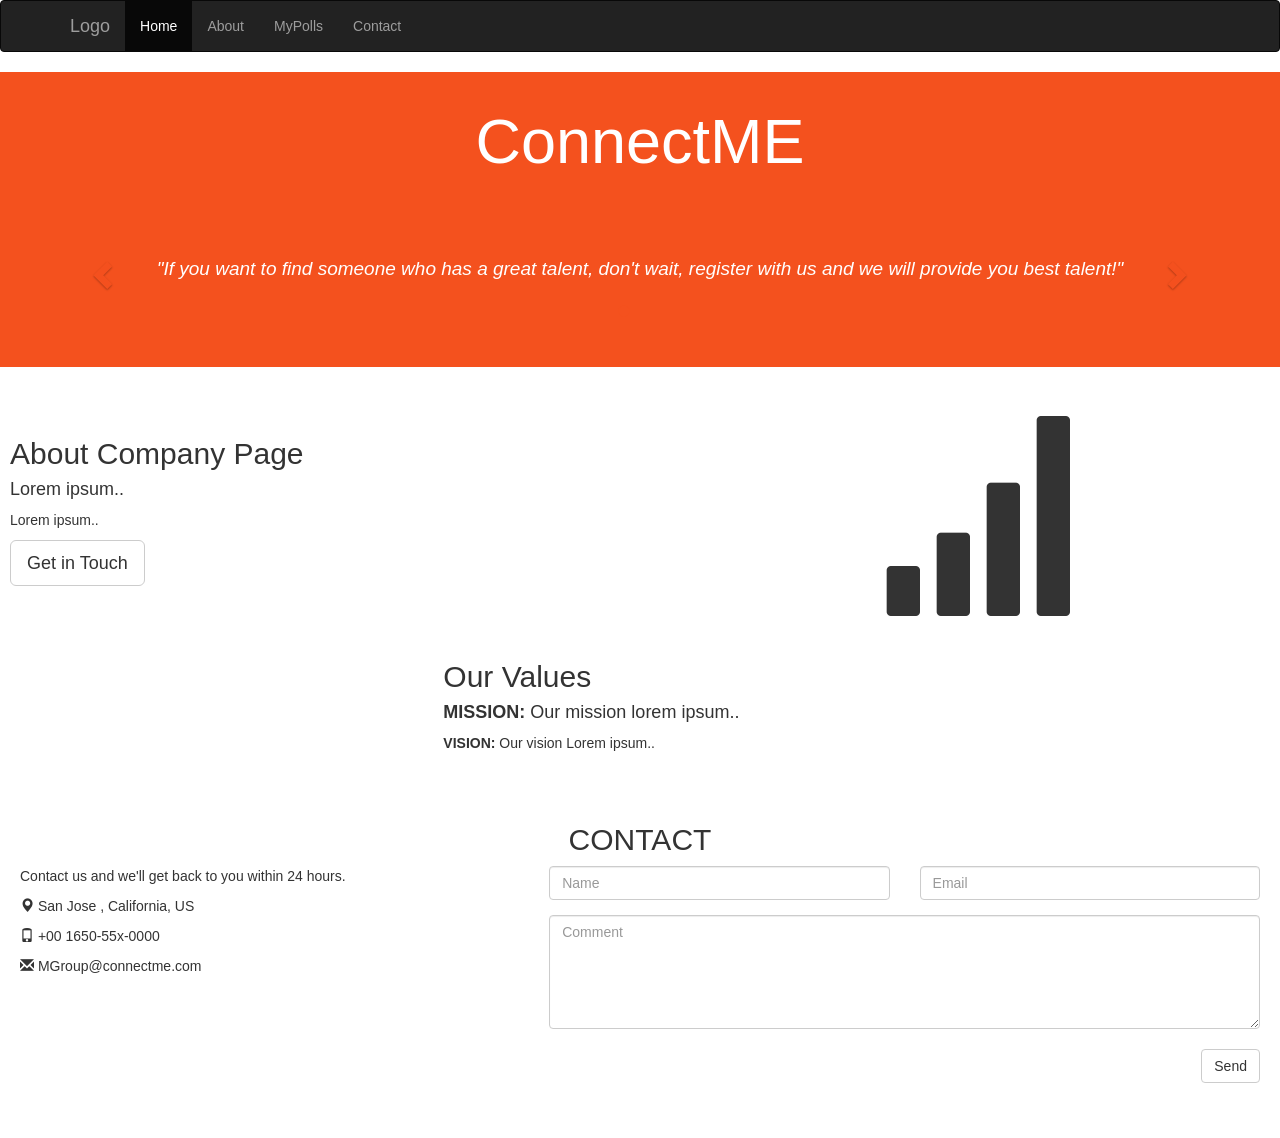
<file: templates/html/index.html>
<!DOCTYPE html>
<html lang="en">
<head>
  <title>ConnectMe</title>
  <meta charset="utf-8">
  <meta name="viewport" content="width=device-width, initial-scale=1">
  <link rel="stylesheet" href="https://maxcdn.bootstrapcdn.com/bootstrap/3.3.7/css/bootstrap.min.css">
  <link rel="stylesheet" href="css/custom.css">
  <script src="https://ajax.googleapis.com/ajax/libs/jquery/1.12.4/jquery.min.js"></script>
  <script src="https://maxcdn.bootstrapcdn.com/bootstrap/3.3.7/js/bootstrap.min.js"></script>
  <script src="https://cdn.auth0.com/js/auth0/9.5.1/auth0.min.js"></script>
  <script src="js/jquery.cookie.js"></script>
 <script src="js/login.js"></script> 
  <script src="js/custom.js"></script>
</head>
<body>

<!-- Main Menu Items begin here -->

<nav class="navbar navbar-inverse">
  <div class="container">
    <div class="navbar-header">
      <button type="button" class="navbar-toggle" data-toggle="collapse" data-target="#myNavbar">
        <span class="icon-bar"></span>
        <span class="icon-bar"></span>
        <span class="icon-bar"></span>
      </button>
      <a class="navbar-brand" href="#">Logo</a>
    </div>
    <div class="collapse navbar-collapse" id="myNavbar">
      <ul class="nav navbar-nav">
        <li class="active"><a href="index.html">Home</a></li>
        <li><a href="#">About</a></li>
        <li><a href="mypoll.html">MyPolls</a></li>
        <li><a href="#">Contact</a></li>
      </ul>
      <ul class="nav navbar-nav navbar-right" id="loginshow">
      <li><a href="register.html"><span class="glyphicon glyphicon-user"></span> Sign Up</a></li>
      <li><a href="#"><span class="glyphicon glyphicon-log-in" id="loginbtn"></span> Login</a></li>
      </ul>
      <ul class="nav navbar-nav navbar-right" id="loginhide">
      <li><a href="#"><span class="glyphicon glyphicon-envelope" id="uname"> Welcome! </span></a></li>
      <li><a href="#"><span class="glyphicon glyphicon-log-out" id="logout"> Logout</span></a></li>
      </ul>
    </div>
  </div>
</nav>


<!-- Main Menu Items ends here -->

<!-- Slider Box begin  here  -->

<div class="jumbotron text-center">
<h1>ConnectME</h1>
<div id="myCarousel" class="carousel slide text-center" data-ride="carousel">
  <!-- Indicators -->
  <ol class="carousel-indicators">
    <li data-target="#myCarousel" data-slide-to="0" class="active"></li>
    <li data-target="#myCarousel" data-slide-to="1"></li>
    <li data-target="#myCarousel" data-slide-to="2"></li>
  </ol>

<!-- Wrapper for slides -->
  <div class="carousel-inner" role="listbox">
    <div class="item active">
    <h4>"If you want to find someone who has a great talent, don't wait, register with us and we will provide you best talent!"</h4>
    </div>
    <div class="item">
      <h4>"We are not just doing interviews to hire the potential candidates for our clients, but are sowing the seeds of sucess for our clients and canidates!"</h4>
    </div>
    <div class="item">
      <h4>" Our goal is to build a talent channel for our clients and we do that by providing value!"</h4>
    </div>
  </div>

  <!-- Left and right controls -->
  <a class="left carousel-control" href="#myCarousel" role="button" data-slide="prev">
    <span class="glyphicon glyphicon-chevron-left" aria-hidden="true"></span>
    <span class="sr-only">Previous</span>
  </a>
  <a class="right carousel-control" href="#myCarousel" role="button" data-slide="next">
    <span class="glyphicon glyphicon-chevron-right" aria-hidden="true"></span>
    <span class="sr-only">Next</span>
  </a>
</div>
</div>
</div>
<!-- Slider Box end here -->


<!-- About company and Missions statement begin here -->

<div class="container-fluid">
 <div class="row">
    <div class="col-sm-8">
  <h2>About Company Page</h2>
  <h4>Lorem ipsum..</h4>
  <p>Lorem ipsum..</p>
  <button class="btn btn-default btn-lg">Get in Touch</button>
</div>
<div class="col-sm-4">
      <span class="glyphicon glyphicon-signal logo"></span>

</div>
</div>

<div class="container-fluid bg-grey">
 <div class="row">
    <div class="col-sm-4"
      <span class="glyphicon glyphicon-globe logo"></span>
    </div>
<div class="col-sm-8">
  <h2>Our Values</h2>
  <h4><strong>MISSION:</strong> Our mission lorem ipsum..</h4>
  <p><strong>VISION:</strong> Our vision Lorem ipsum..
</div>
</div>
</div>


<!-- About company and Missions statement End here -->

<!--- About Divs Begin here -->

<div class="container-fluid bg-grey">
  <h2 class="text-center">CONTACT</h2>
  <div class="row">
    <div class="col-sm-5">
      <p>Contact us and we'll get back to you within 24 hours.</p>
      <p><span class="glyphicon glyphicon-map-marker"></span> San Jose , California, US</p>
      <p><span class="glyphicon glyphicon-phone"></span> +00 1650-55x-0000</p>
      <p><span class="glyphicon glyphicon-envelope"></span> MGroup@connectme.com </p>
    </div>
    <div class="col-sm-7">
      <div class="row">
        <div class="col-sm-6 form-group">
          <input class="form-control" id="name" name="Name" placeholder="Name" type="text" required>
        </div>
        <div class="col-sm-6 form-group">
          <input class="form-control" id="email" name="Email" placeholder="Email" type="email" required>
        </div>
      </div>
      <textarea class="form-control" id="comments" name="Comment!" placeholder="Comment" rows="5"></textarea><br>
      <div class="row">
        <div class="col-sm-12 form-group">
          <button class="btn btn-default pull-right" type="submit">Send</button>
        </div>
      </div>
    </div>
  </div>
</div>

<!--- About Divs End here -->

</body>
</html>
</file>
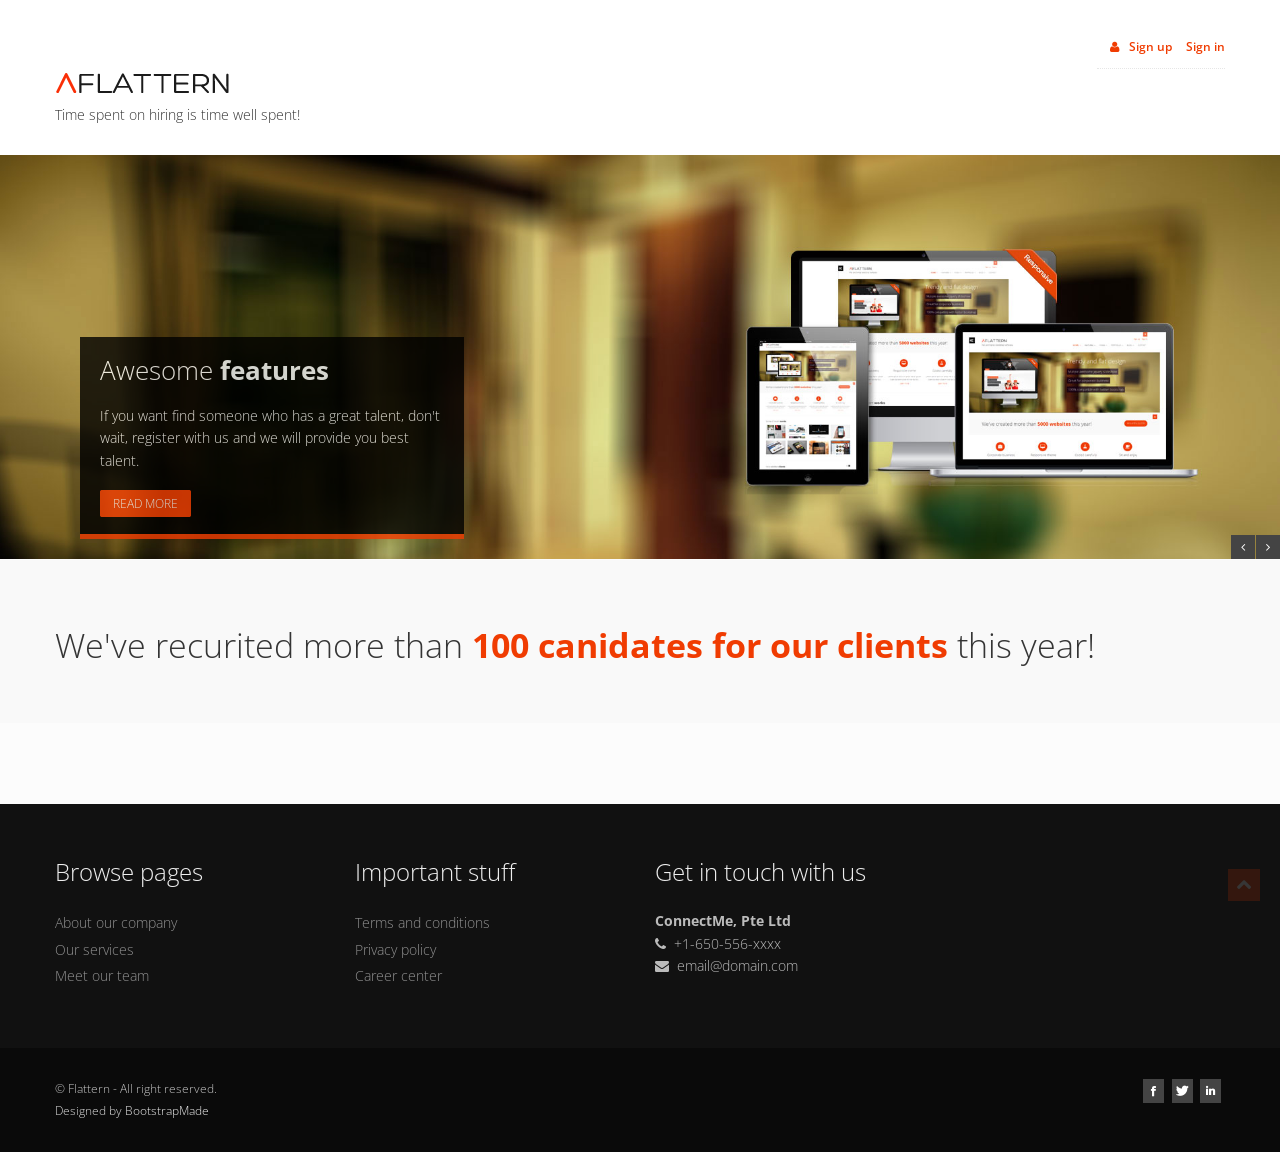
<file: templates/html/test/index.html>
<!DOCTYPE html>
<html lang="en">

<head>
  <meta charset="utf-8">
  <title>ConnectMe</title>
  <meta name="viewport" content="width=device-width, initial-scale=1.0" />
  <meta name="description" content="" />
  <meta name="author" content="" />

  <!-- css -->
  <link href="https://fonts.googleapis.com/css?family=Noto+Serif:400,400italic,700|Open+Sans:300,400,600,700" rel="stylesheet">
  <link href="css/bootstrap.css" rel="stylesheet" />
  <link href="css/bootstrap-responsive.css" rel="stylesheet" />
  <link href="css/fancybox/jquery.fancybox.css" rel="stylesheet">
  <link href="css/jcarousel.css" rel="stylesheet" />
  <link href="css/flexslider.css" rel="stylesheet" />
  <link href="css/style.css" rel="stylesheet" />
  <!-- Theme skin -->
  <link href="skins/default.css" rel="stylesheet" />
  <!-- Fav and touch icons -->
  <link rel="apple-touch-icon-precomposed" sizes="144x144" href="ico/apple-touch-icon-144-precomposed.png" />
  <link rel="apple-touch-icon-precomposed" sizes="114x114" href="ico/apple-touch-icon-114-precomposed.png" />
  <link rel="apple-touch-icon-precomposed" sizes="72x72" href="ico/apple-touch-icon-72-precomposed.png" />
  <link rel="apple-touch-icon-precomposed" href="ico/apple-touch-icon-57-precomposed.png" />
  <link rel="shortcut icon" href="ico/favicon.png" />

  <!-- =======================================================
    Theme Name: Flattern
    Theme URL: https://bootstrapmade.com/flattern-multipurpose-bootstrap-template/
    Author: BootstrapMade.com
    Author URL: https://bootstrapmade.com
  ======================================================= -->
</head>

<body>
    <header>
      <div class="container ">
        <div class="row nomargin">
          <div class="span12">
            <div class="headnav">
              <ul>
                <li><a href="#mySignup" data-toggle="modal"><i class="icon-user"></i> Sign up</a></li>
                <li><a href="#mySignin" data-toggle="modal">Sign in</a></li>
              </ul>
            </div>
            <!-- Signup Modal -->
            <div id="mySignup" class="modal styled hide fade" tabindex="-1" role="dialog" aria-labelledby="mySignupModalLabel" aria-hidden="true">
              <div class="modal-header">
                <button type="button" class="close" data-dismiss="modal" aria-hidden="true">×</button>
                <h4 id="mySignupModalLabel">Create an <strong>account</strong></h4>
              </div>
              <div class="modal-body">
                <form class="form-horizontal" id="signupform">
                  <div class="control-group">
                    <label class="control-label" for="inputEmail">Email</label>
                    <div class="controls">
                      <input type="text" id="inputEmail" placeholder="Email">
                    </div>
                  </div>
                  <div class="control-group">
                    <label class="control-label" for="inputSignupPassword">Password</label>
                    <div class="controls">
                      <input type="password" id="inputSignupPassword" placeholder="Password">
                    </div>
                  </div>
                  <div class="control-group">
                    <label class="control-label" for="inputSignupPassword2">Confirm Password</label>
                    <div class="controls">
                      <input type="password" id="inputSignupPassword2" placeholder="Password">
                    </div>
                  </div>
                  <div class="control-group">
                    <div class="controls">
                      <button type="submit" class="btn" id="tenancy-button" onclick="testFunction()">Sign upp</button>
                    </div>
                    <p class="aligncenter margintop20">
                      Already have an account? <a href="#mySignin" data-dismiss="modal" aria-hidden="true" data-toggle="modal">Sign in</a>
                    </p>
                  </div>
                </form>
              </div>
            </div>
            <!-- end signup modal -->
            <!-- Sign in Modal -->
            <div id="mySignin" class="modal styled hide fade" tabindex="-1" role="dialog" aria-labelledby="mySigninModalLabel" aria-hidden="true">
              <div class="modal-header">
                <button type="button" class="close" data-dismiss="modal" aria-hidden="true">×</button>
                <h4 id="mySigninModalLabel">Login to your <strong>account</strong></h4>
              </div>
              <div class="modal-body">
                <form class="form-horizontal">
                  <div class="control-group">
                    <label class="control-label" for="inputText">Username</label>
                    <div class="controls">
                      <input type="text" id="inputText" placeholder="Username">
                    </div>
                  </div>
                  <div class="control-group">
                    <label class="control-label" for="inputSigninPassword">Password</label>
                    <div class="controls">
                      <input type="password" id="inputSigninPassword" placeholder="Password">
                    </div>
                  </div>
                  <div class="control-group">
                    <div class="controls">
                      <button type="submit" class="btn">Sign in</button>
                    </div>
                    <p class="aligncenter margintop20">
                      Forgot password? <a href="#myReset" data-dismiss="modal" aria-hidden="true" data-toggle="modal">Reset</a>
                    </p>
                  </div>
                </form>
              </div>
            </div>
            <!-- end signin modal -->
            <!-- Reset Modal -->
            <div id="myReset" class="modal styled hide fade" tabindex="-1" role="dialog" aria-labelledby="myResetModalLabel" aria-hidden="true">
              <div class="modal-header">
                <button type="button" class="close" data-dismiss="modal" aria-hidden="true">×</button>
                <h4 id="myResetModalLabel">Reset your <strong>password</strong></h4>
              </div>
              <div class="modal-body">
                <form class="form-horizontal">
                  <div class="control-group">
                    <label class="control-label" for="inputResetEmail">Email</label>
                    <div class="controls">
                      <input type="text" id="inputResetEmail" placeholder="Email">
                    </div>
                  </div>
                  <div class="control-group">
                    <div class="controls">
                      <button type="submit" class="btn">Reset password</button>
                    </div>
                    <p class="aligncenter margintop20">
                      We will send instructions on how to reset your password to your inbox
                    </p>
                  </div>
                </form>
              </div>
            </div>
            <!-- end reset modal -->
          </div>
        </div>
        <div class="row">
          <div class="span4">
            <div class="logo">
             <br> <a href="index.html"><img src="img/logo.png" alt="" class="logo" /></a> <br>
              <h1>Time spent on hiring is time well spent!</h1>
            </div>
          </div>
        </div>
      </div>
    </header>
    <!-- end header -->
    <section id="featured">
      <!-- start slider -->
      <!-- Slider -->
      <div id="nivo-slider">
        <div class="nivo-slider">
          <!-- Slide #1 image -->
          <img src="img/slides/nivo/bg-1.jpg" alt="" title="#caption-1" />
          <!-- Slide #2 image -->
          <img src="img/slides/nivo/bg-2.jpg" alt="" title="#caption-2" />
          <!-- Slide #3 image -->
          <img src="img/slides/nivo/bg-3.jpg" alt="" title="#caption-3" />
        </div>
        <div class="container">
          <div class="row">
            <div class="span12">
              <!-- Slide #1 caption -->
              <div class="nivo-caption" id="caption-1">
                <div>
                  <h2>Awesome <strong>features</strong></h2>
                  <p>
                   If you want find someone who has a great talent, don't wait, register with us and we will provide you best talent.
                  </p>
                  <a href="#" class="btn btn-theme">Read More</a>
                </div>
              </div>
              <!-- Slide #2 caption -->
              <div class="nivo-caption" id="caption-2">
                <div>
                  <h2>Fully <strong> Online</strong></h2>
                  <p>
                   We are not just doing interviews to hire the potential candidates for our clients, but are sowing the seeds of sucess for our clients and canidates!
                  </p>
                </div>
              </div>
              <!-- Slide #3 caption -->
              <div class="nivo-caption" id="caption-3">
                <div>
                  <h2>Trusted <strong> Partner </strong></h2>
                  <p>
                   Our goal is to build a talent channel for our clients and we do that by providing vaue.
                  </p>
                  <a href="#" class="btn btn-theme">Read More</a>
                </div>
              </div>
            </div>
          </div>
        </div>
      </div>
      <!-- end slider -->
    </section>
    <section class="callaction">
      <div class="container">
        <div class="row">
          <div class="span12">
            <div class="big-cta">
              <div class="cta-text">
                <h3>We've recurited more than <span class="highlight"><strong>100 canidates for our clients</strong></span> this year!</h3>
              </div>
            </div>
          </div>
        </div>
      </div>
    </section>
    <section id="bottom">
      <div class="container">
        <div class="row">
          <div class="span12">
            <div class="aligncenter">
              <div id="twitter-wrapper">
                <div id="twitter">
                </div>
              </div>
            </div>
          </div>
        </div>
      </div>
    </section>
    <footer>
      <div class="container">
        <div class="row">
          <div class="span3">
            <div class="widget">
              <h5 class="widgetheading">Browse pages</h5>
              <ul class="link-list">
                <li><a href="#">About our company</a></li>
                <li><a href="#">Our services</a></li>
                <li><a href="#">Meet our team</a></li>
              </ul>
            </div>
          </div>
          <div class="span3">
            <div class="widget">
              <h5 class="widgetheading">Important stuff</h5>
              <ul class="link-list">
                <li><a href="#">Terms and conditions</a></li>
                <li><a href="#">Privacy policy</a></li>
                <li><a href="#">Career center</a></li>
              </ul>
            </div>
          </div>
          <div class="span3">
            <div class="widget">
              <h5 class="widgetheading">Get in touch with us</h5>
              <address>
								<strong>ConnectMe, Pte Ltd</strong><br>
              <p>
                <i class="icon-phone"></i> +1-650-556-xxxx <br>
                <i class="icon-envelope-alt"></i> email@domain.com
              </p>
            </div>
          </div>
        </div>
      </div>
      <div id="sub-footer">
        <div class="container">
          <div class="row">
            <div class="span6">
              <div class="copyright">
                <p>
                  <span>&copy; Flattern - All right reserved.</span>
                </p>
                <div class="credits">
                  <!--
                    All the links in the footer should remain intact.
                    You can delete the links only if you purchased the pro version.
                    Licensing information: https://bootstrapmade.com/license/
                    Purchase the pro version with working PHP/AJAX contact form: https://bootstrapmade.com/buy/?theme=Flattern
                  -->
                  Designed by <a href="https://bootstrapmade.com/">BootstrapMade</a>
                </div>
              </div>
            </div>
            <div class="span6">
              <ul class="social-network">
                <li><a href="#" data-placement="bottom" title="Facebook"><i class="icon-facebook icon-square"></i></a></li>
                <li><a href="#" data-placement="bottom" title="Twitter"><i class="icon-twitter icon-square"></i></a></li>
                <li><a href="#" data-placement="bottom" title="Linkedin"><i class="icon-linkedin icon-square"></i></a></li>
              </ul>
            </div>
          </div>
        </div>
      </div>
    </footer>
  </div>
  <a href="#" class="scrollup"><i class="icon-chevron-up icon-square icon-32 active"></i></a>
  <!-- javascript
    ================================================== -->
  <!-- Placed at the end of the document so the pages load faster -->
  <script src="js/jquery.js"></script>
  <script src="js/jquery.easing.1.3.js"></script>
  <script src="js/bootstrap.js"></script>
  <script src="js/jcarousel/jquery.jcarousel.min.js"></script>
  <script src="js/jquery.fancybox.pack.js"></script>
  <script src="js/jquery.fancybox-media.js"></script>
  <script src="js/google-code-prettify/prettify.js"></script>
  <script src="js/portfolio/jquery.quicksand.js"></script>
  <script src="js/portfolio/setting.js"></script>
  <script src="js/jquery.flexslider.js"></script>
  <script src="js/jquery.nivo.slider.js"></script>
  <script src="js/modernizr.custom.js"></script>
  <script src="js/jquery.ba-cond.min.js"></script>
  <script src="js/jquery.slitslider.js"></script>
  <script src="js/animate.js"></script>
  <!-- Template Custom JavaScript File -->
  <script src="js/custom.js"></script>
  <script src="js/connectme.js"></script>

</body>
</html>
</file>
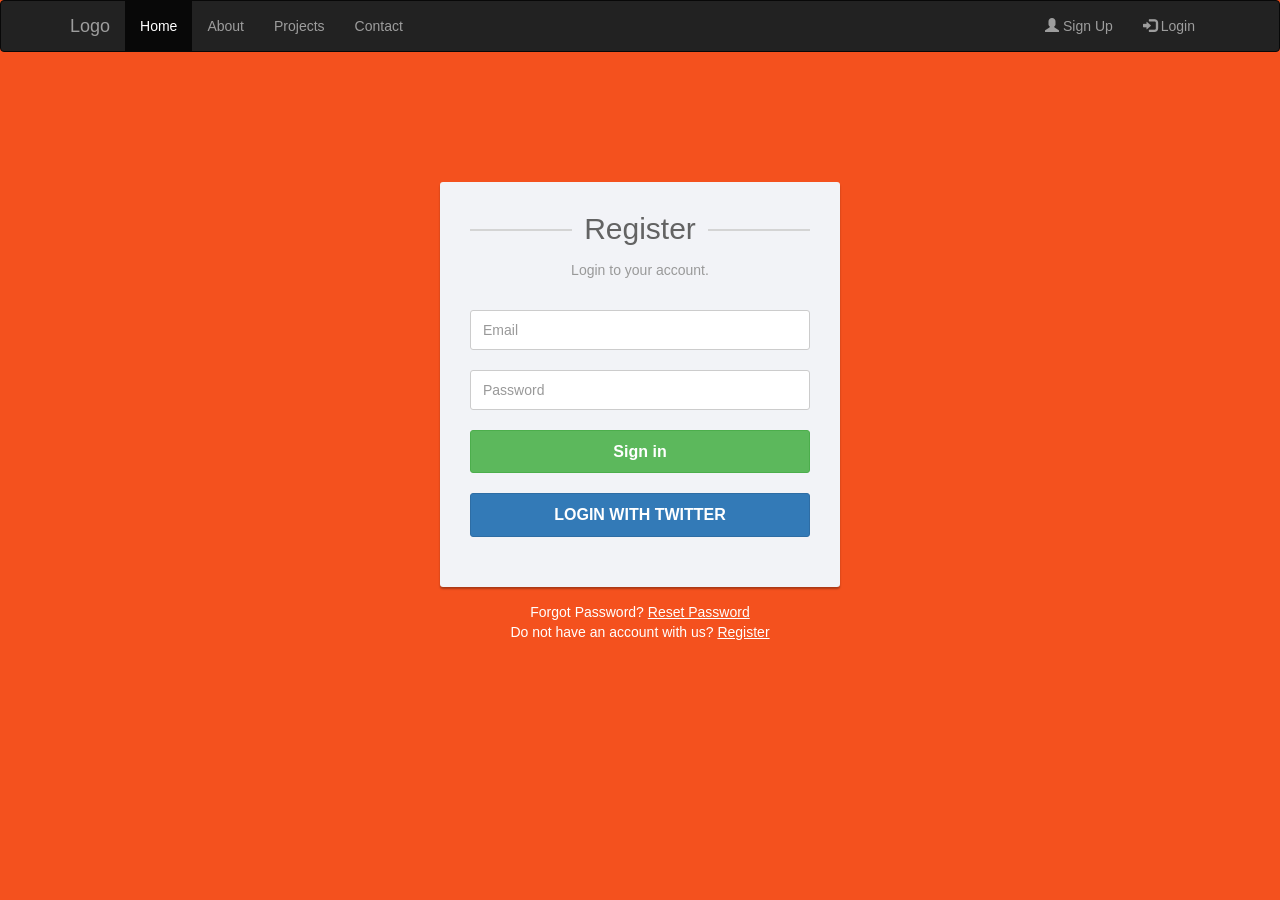
<file: templates/html/login.html>
<!DOCTYPE html>
<html lang="en">
<head>
  <title>ConnectMe</title>
  <meta charset="utf-8">
  <meta name="viewport" content="width=device-width, initial-scale=1">
  <link rel="stylesheet" href="https://maxcdn.bootstrapcdn.com/bootstrap/3.3.7/css/bootstrap.min.css">
  <link rel="stylesheet" href="css/register.css">
  <script src="https://ajax.googleapis.com/ajax/libs/jquery/1.12.4/jquery.min.js"></script>
  <script src="https://maxcdn.bootstrapcdn.com/bootstrap/3.3.7/js/bootstrap.min.js"></script>
  <script src="js/jquery.cookie.js"></script>
  <script src="js/custom.js"></script>
</head>
<body>

<nav class="navbar navbar-inverse">
  <div class="container">
    <div class="navbar-header">
      <button type="button" class="navbar-toggle" data-toggle="collapse" data-target="#myNavbar">
        <span class="icon-bar"></span>
        <span class="icon-bar"></span>
        <span class="icon-bar"></span>
      </button>
      <a class="navbar-brand" href="#">Logo</a>
    </div>
    <div class="collapse navbar-collapse" id="myNavbar">
      <ul class="nav navbar-nav">
        <li class="active"><a href="index.html">Home</a></li>
        <li><a href="#">About</a></li>
        <li><a href="#">Projects</a></li>
        <li><a href="#">Contact</a></li>
      </ul>
      <ul class="nav navbar-nav navbar-right">
      <li><a href="#"><span class="glyphicon glyphicon-user"></span> Sign Up</a></li>
      <li><a href="#"><span class="glyphicon glyphicon-log-in"></span> Login</a></li>
      </ul>
    </div>
  </div>
</nav>

<br>
<br>
<br>
<br>

<div class="signup-form">
    <form id="loginform">
		<h2>Register</h2>
		<p class="hint-text">Login to your account.</p>
        <div class="form-group">
        	<input type="email" class="form-control" name="username" placeholder="Email" required="required">
        </div>
		<div class="form-group">
            <input type="password" class="form-control" name="password" placeholder="Password" required="required">
        </div>
        <div class="form-group">
            <button  type="submit" class="btn btn-success btn-lg btn-block" id="loginbtn"> Sign in </a></button>
            <br>
            <button class="btn btn-lg btn-primary btn-block text-uppercase" type="submit" id="twitterbtn">Login with Twitter</button>
        </div>
    </form>
	<div class="text-center">Forgot Password? <a href="resetpasswd.html">Reset Password</a></div>
        <div class="text-center">Do not have an account with us? <a href="register.html">Register</a></div>
</div>
</body>
</html>
</file>
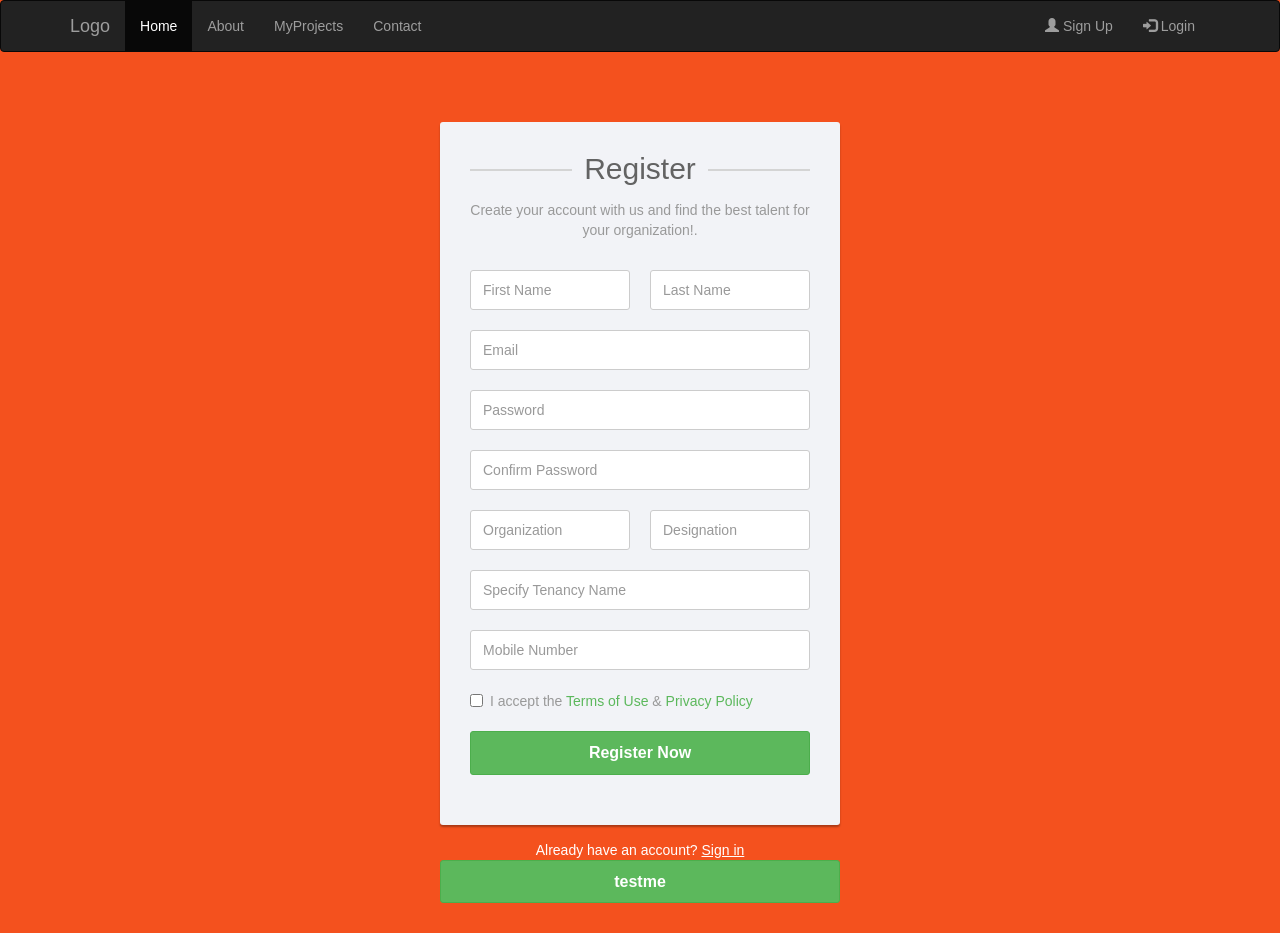
<file: templates/html/register.html>
<!DOCTYPE html>
<html lang="en">
<head>
  <title>ConnectMe</title>
  <meta charset="utf-8">
  <meta name="viewport" content="width=device-width, initial-scale=1">
  <link rel="stylesheet" href="https://maxcdn.bootstrapcdn.com/bootstrap/3.3.7/css/bootstrap.min.css">
  <link rel="stylesheet" href="css/register.css">
  <script src="https://ajax.googleapis.com/ajax/libs/jquery/1.12.4/jquery.min.js"></script>
  <script src="https://maxcdn.bootstrapcdn.com/bootstrap/3.3.7/js/bootstrap.min.js"></script>
  <script src="js/jquery.js"></script>
  <script src="js/jquery.cookie.js"></script>
  <script src="js/custom.js"></script>
</head>
<body>

<!-- Main Menu Items begin here -->

<nav class="navbar navbar-inverse">
  <div class="container">
    <div class="navbar-header">
      <button type="button" class="navbar-toggle" data-toggle="collapse" data-target="#myNavbar">
        <span class="icon-bar"></span>
        <span class="icon-bar"></span>
        <span class="icon-bar"></span>
      </button>
      <a class="navbar-brand" href="#">Logo</a>
    </div>
    <div class="collapse navbar-collapse" id="myNavbar">
      <ul class="nav navbar-nav">
        <li class="active"><a href="index.html">Home</a></li>
        <li><a href="#">About</a></li>
        <li><a href="myproject.html">MyProjects</a></li>
        <li><a href="#">Contact</a></li>
      </ul>
      <ul class="nav navbar-nav navbar-right" id="loginshow">
      <li><a href="register.html"><span class="glyphicon glyphicon-user"></span> Sign Up</a></li>
      <li><a href="login.html"><span class="glyphicon glyphicon-log-in"></span> Login</a></li>
      </ul>
      <ul class="nav navbar-nav navbar-right" id="loginhide">
      <li><a href="#"><span class="glyphicon glyphicon-envelope" id="uname"> Welcome! </span></a></li>
      <li><a href="#"><span class="glyphicon glyphicon-log-out" id="logout"> Logout</span></a></li>
      </ul>
    </div>
  </div>
</nav>


<br>

<div class="signup-form">
    <form id="tenancyform">
		<h2>Register</h2>
		<p class="hint-text">Create your account with us and find the best talent for your organization!.</p>
        <div class="form-group">
			<div class="row">
				<div class="col-xs-6"><input type="text" class="form-control" name="firstname" placeholder="First Name" required="required"></div>
				<div class="col-xs-6"><input type="text" class="form-control" name="lastname" placeholder="Last Name" required="required"></div>
			</div>
        </div>
        <div class="form-group">
        	<input type="email" class="form-control" name="email_address" placeholder="Email" required="required">
        </div>
		<div class="form-group">
            <input type="password" class="form-control" name="password" placeholder="Password" required="required">
        </div>
		<div class="form-group">
            <input type="password" class="form-control" name="confirm_password" placeholder="Confirm Password" required="required">
        </div>
        <div class="form-group">
                        <div class="row">
                                <div class="col-xs-6"><input type="text" class="form-control" name="company_name" placeholder="Organization" required="required"></div>
                                <div class="col-xs-6"><input type="text" class="form-control" name="designation" placeholder="Designation" required="required"></div>
                        </div>
        </div>
         <div class="form-group">
            <input type="text" class="form-control" name="tenancy_name" placeholder="Specify Tenancy Name" required="required">
        </div>
         <div class="form-group">
            <input type="text" class="form-control" name="mobile_num" placeholder="Mobile Number" required="required">
            <input type="hidden" class="form-control" name="role_name" value="ADMIN" required="required">
        </div>
        <div class="form-group">
			<label class="checkbox-inline"><input type="checkbox" required="required"> I accept the <a href="#">Terms of Use</a> &amp; <a href="#">Privacy Policy</a></label>
	</div>
	<div class="form-group">
            <button type="submit" class="btn btn-success btn-lg btn-block" id="createtenancy">Register Now</button>
        </div>
    </form>
	<div class="text-center">Already have an account? <a href="#">Sign in</a></div>
       <button type="submit" class="btn btn-success btn-lg btn-block" id="createtenancy1">testme</button>

</div>


</body>
</html>
</file>
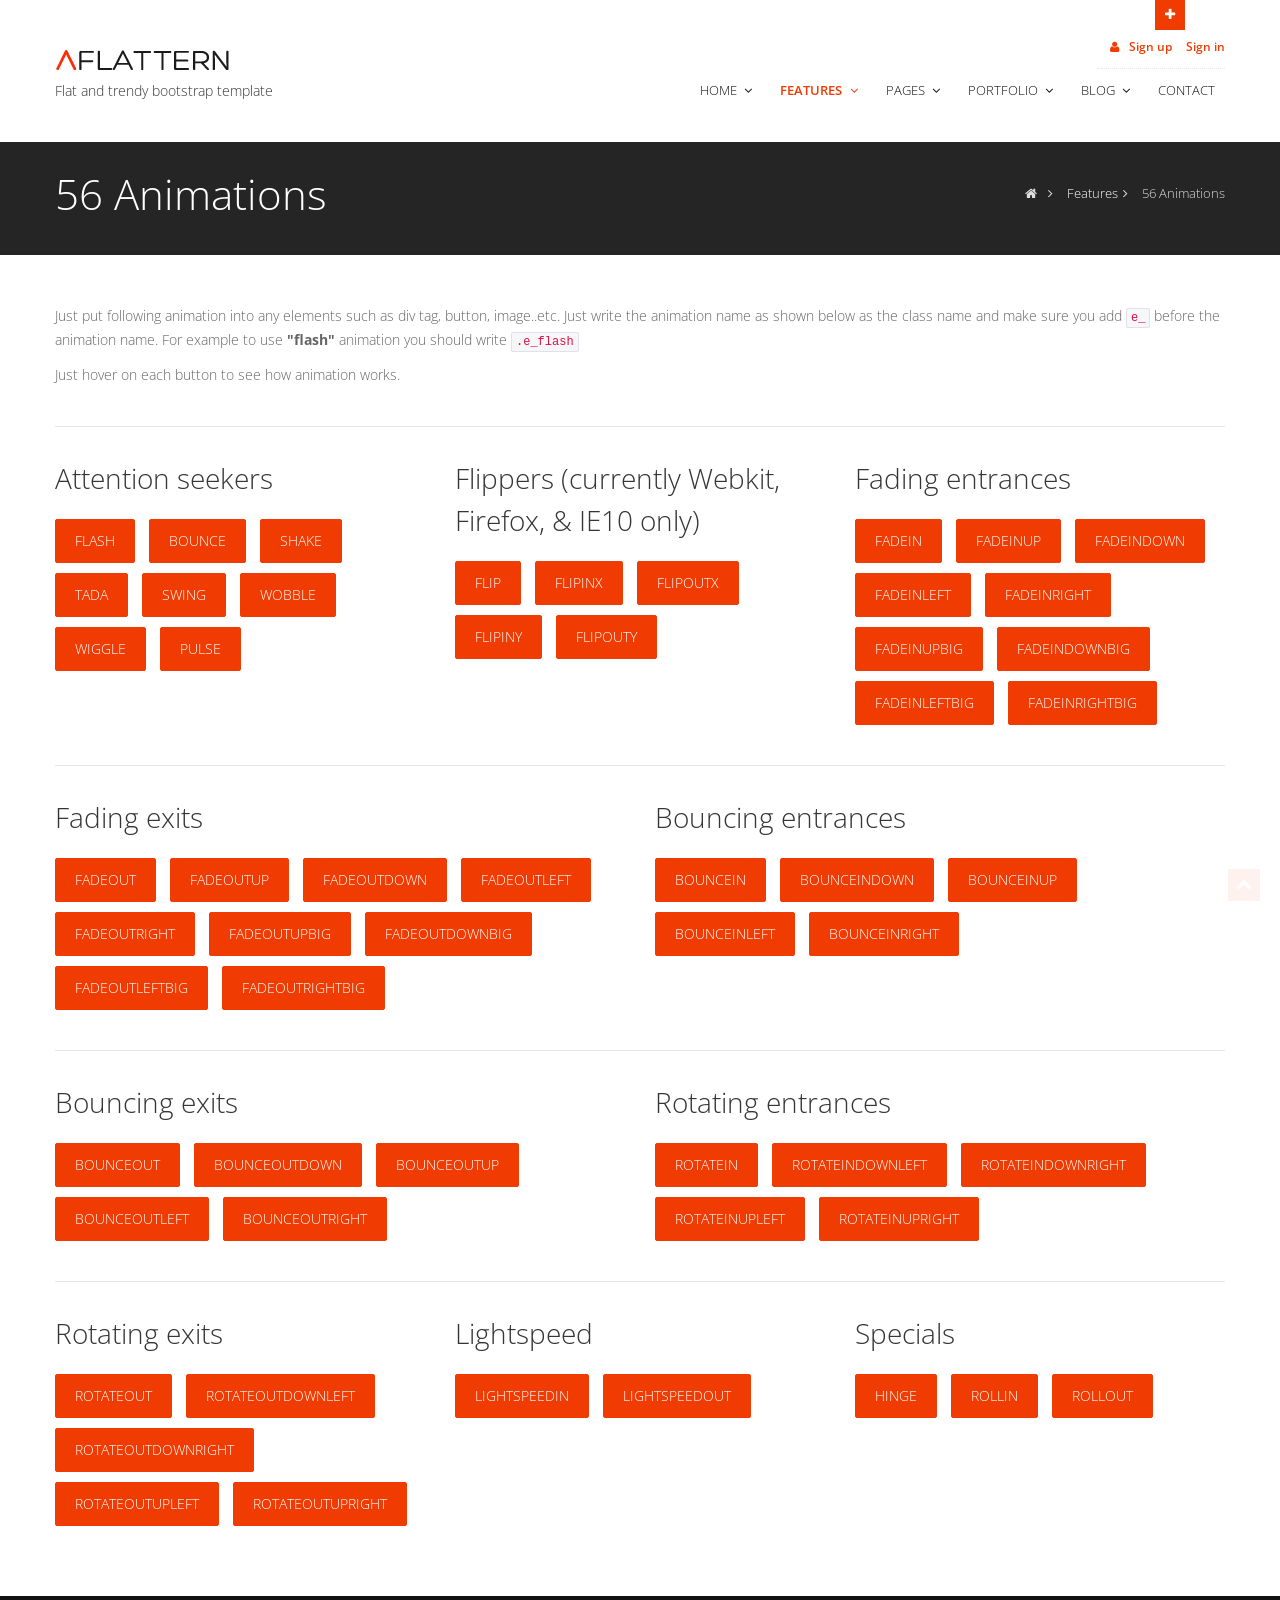
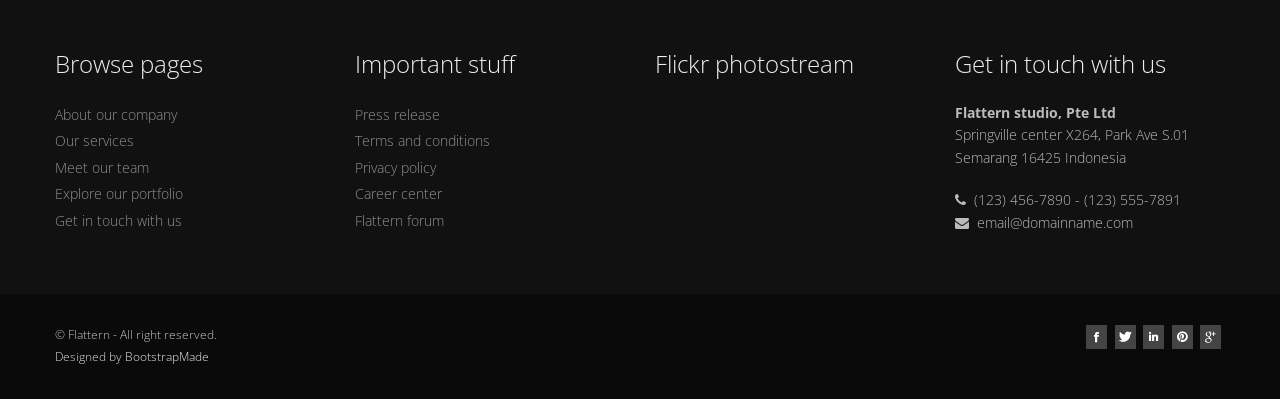
<file: templates/html/test/animations.html>
<!DOCTYPE html>
<html lang="en">

<head>
  <meta charset="utf-8">
  <title>Flattern - Flat and trendy bootstrap site template</title>
  <meta name="viewport" content="width=device-width, initial-scale=1.0" />
  <meta name="description" content="" />
  <meta name="author" content="" />

  <!-- css -->
  <link href="https://fonts.googleapis.com/css?family=Noto+Serif:400,400italic,700|Open+Sans:300,400,600,700" rel="stylesheet">
  <link href="css/bootstrap.css" rel="stylesheet" />
  <link href="css/bootstrap-responsive.css" rel="stylesheet" />
  <link href="css/fancybox/jquery.fancybox.css" rel="stylesheet">
  <link href="css/jcarousel.css" rel="stylesheet" />
  <link href="css/flexslider.css" rel="stylesheet" />
  <link href="css/style.css" rel="stylesheet" />
  <!-- Theme skin -->
  <link href="skins/default.css" rel="stylesheet" />
  <!-- Fav and touch icons -->
  <link rel="apple-touch-icon-precomposed" sizes="144x144" href="ico/apple-touch-icon-144-precomposed.png" />
  <link rel="apple-touch-icon-precomposed" sizes="114x114" href="ico/apple-touch-icon-114-precomposed.png" />
  <link rel="apple-touch-icon-precomposed" sizes="72x72" href="ico/apple-touch-icon-72-precomposed.png" />
  <link rel="apple-touch-icon-precomposed" href="ico/apple-touch-icon-57-precomposed.png" />
  <link rel="shortcut icon" href="ico/favicon.png" />

  <!-- =======================================================
    Theme Name: Flattern
    Theme URL: https://bootstrapmade.com/flattern-multipurpose-bootstrap-template/
    Author: BootstrapMade.com
    Author URL: https://bootstrapmade.com
  ======================================================= -->
</head>

<body>
  <div id="wrapper">
    <!-- toggle top area -->
    <div class="hidden-top">
      <div class="hidden-top-inner container">
        <div class="row">
          <div class="span12">
            <ul>
              <li><strong>We are available for any custom works this month</strong></li>
              <li>Main office: Springville center X264, Park Ave S.01</li>
              <li>Call us <i class="icon-phone"></i> (123) 456-7890 - (123) 555-7891</li>
            </ul>
          </div>
        </div>
      </div>
    </div>
    <!-- end toggle top area -->
    <!-- start header -->
    <header>
      <div class="container">
        <!-- hidden top area toggle link -->
        <div id="header-hidden-link">
          <a href="#" class="toggle-link" title="Click me you'll get a surprise" data-target=".hidden-top"><i></i>Open</a>
        </div>
        <!-- end toggle link -->
        <div class="row nomargin">
          <div class="span12">
            <div class="headnav">
              <ul>
                <li><a href="#mySignup" data-toggle="modal"><i class="icon-user"></i> Sign up</a></li>
                <li><a href="#mySignin" data-toggle="modal">Sign in</a></li>
              </ul>
            </div>
            <!-- Signup Modal -->
            <div id="mySignup" class="modal styled hide fade" tabindex="-1" role="dialog" aria-labelledby="mySignupModalLabel" aria-hidden="true">
              <div class="modal-header">
                <button type="button" class="close" data-dismiss="modal" aria-hidden="true">×</button>
                <h4 id="mySignupModalLabel">Create an <strong>account</strong></h4>
              </div>
              <div class="modal-body">
                <form class="form-horizontal">
                  <div class="control-group">
                    <label class="control-label" for="inputEmail">Email</label>
                    <div class="controls">
                      <input type="text" id="inputEmail" placeholder="Email">
                    </div>
                  </div>
                  <div class="control-group">
                    <label class="control-label" for="inputSignupPassword">Password</label>
                    <div class="controls">
                      <input type="password" id="inputSignupPassword" placeholder="Password">
                    </div>
                  </div>
                  <div class="control-group">
                    <label class="control-label" for="inputSignupPassword2">Confirm Password</label>
                    <div class="controls">
                      <input type="password" id="inputSignupPassword2" placeholder="Password">
                    </div>
                  </div>
                  <div class="control-group">
                    <div class="controls">
                      <button type="submit" class="btn">Sign up</button>
                    </div>
                    <p class="aligncenter margintop20">
                      Already have an account? <a href="#mySignin" data-dismiss="modal" aria-hidden="true" data-toggle="modal">Sign in</a>
                    </p>
                  </div>
                </form>
              </div>
            </div>
            <!-- end signup modal -->
            <!-- Sign in Modal -->
            <div id="mySignin" class="modal styled hide fade" tabindex="-1" role="dialog" aria-labelledby="mySigninModalLabel" aria-hidden="true">
              <div class="modal-header">
                <button type="button" class="close" data-dismiss="modal" aria-hidden="true">×</button>
                <h4 id="mySigninModalLabel">Login to your <strong>account</strong></h4>
              </div>
              <div class="modal-body">
                <form class="form-horizontal">
                  <div class="control-group">
                    <label class="control-label" for="inputText">Username</label>
                    <div class="controls">
                      <input type="text" id="inputText" placeholder="Username">
                    </div>
                  </div>
                  <div class="control-group">
                    <label class="control-label" for="inputSigninPassword">Password</label>
                    <div class="controls">
                      <input type="password" id="inputSigninPassword" placeholder="Password">
                    </div>
                  </div>
                  <div class="control-group">
                    <div class="controls">
                      <button type="submit" class="btn">Sign in</button>
                    </div>
                    <p class="aligncenter margintop20">
                      Forgot password? <a href="#myReset" data-dismiss="modal" aria-hidden="true" data-toggle="modal">Reset</a>
                    </p>
                  </div>
                </form>
              </div>
            </div>
            <!-- end signin modal -->
            <!-- Reset Modal -->
            <div id="myReset" class="modal styled hide fade" tabindex="-1" role="dialog" aria-labelledby="myResetModalLabel" aria-hidden="true">
              <div class="modal-header">
                <button type="button" class="close" data-dismiss="modal" aria-hidden="true">×</button>
                <h4 id="myResetModalLabel">Reset your <strong>password</strong></h4>
              </div>
              <div class="modal-body">
                <form class="form-horizontal">
                  <div class="control-group">
                    <label class="control-label" for="inputResetEmail">Email</label>
                    <div class="controls">
                      <input type="text" id="inputResetEmail" placeholder="Email">
                    </div>
                  </div>
                  <div class="control-group">
                    <div class="controls">
                      <button type="submit" class="btn">Reset password</button>
                    </div>
                    <p class="aligncenter margintop20">
                      We will send instructions on how to reset your password to your inbox
                    </p>
                  </div>
                </form>
              </div>
            </div>
            <!-- end reset modal -->
          </div>
        </div>
        <div class="row">
          <div class="span4">
            <div class="logo">
              <a href="index.html"><img src="img/logo.png" alt="" class="logo" /></a>
              <h1>Flat and trendy bootstrap template</h1>
            </div>
          </div>
          <div class="span8">
            <div class="navbar navbar-static-top">
              <div class="navigation">
                <nav>
                  <ul class="nav topnav">
                    <li class="dropdown">
                      <a href="index.html">Home <i class="icon-angle-down"></i></a>
                      <ul class="dropdown-menu">
                        <li><a href="index-alt2.html">Homepage 2</a></li>
                        <li><a href="index-alt3.html">Homepage 3</a></li>
                      </ul>
                    </li>
                    <li class="dropdown active">
                      <a href="#">Features <i class="icon-angle-down"></i></a>
                      <ul class="dropdown-menu">
                        <li><a href="typography.html">Typography</a></li>
                        <li><a href="table.html">Table</a></li>
                        <li><a href="components.html">Components</a></li>
                        <li><a href="animations.html">56 Animations</a></li>
                        <li><a href="icons.html">Icons</a></li>
                        <li><a href="icon-variations.html">Icon variations</a></li>
                        <li class="dropdown"><a href="#">3 Sliders <i class="icon-angle-right"></i></a>
                          <ul class="dropdown-menu sub-menu-level1">
                            <li><a href="index.html">Nivo slider</a></li>
                            <li><a href="index-alt2.html">Slit slider</a></li>
                            <li><a href="index-alt3.html">Parallax slider</a></li>
                          </ul>
                        </li>
                      </ul>
                    </li>
                    <li class="dropdown">
                      <a href="#">Pages <i class="icon-angle-down"></i></a>
                      <ul class="dropdown-menu">
                        <li><a href="about.html">About us</a></li>
                        <li><a href="pricingbox.html">Pricing boxes</a></li>
                        <li><a href="testimonials.html">Testimonials</a></li>
                        <li><a href="404.html">404</a></li>
                      </ul>
                    </li>
                    <li class="dropdown">
                      <a href="#">Portfolio <i class="icon-angle-down"></i></a>
                      <ul class="dropdown-menu">
                        <li><a href="portfolio-2cols.html">Portfolio 2 columns</a></li>
                        <li><a href="portfolio-3cols.html">Portfolio 3 columns</a></li>
                        <li><a href="portfolio-4cols.html">Portfolio 4 columns</a></li>
                        <li><a href="portfolio-detail.html">Portfolio detail</a></li>
                      </ul>
                    </li>
                    <li class="dropdown">
                      <a href="#">Blog <i class="icon-angle-down"></i></a>
                      <ul class="dropdown-menu">
                        <li><a href="blog-left-sidebar.html">Blog left sidebar</a></li>
                        <li><a href="blog-right-sidebar.html">Blog right sidebar</a></li>
                        <li><a href="post-left-sidebar.html">Post left sidebar</a></li>
                        <li><a href="post-right-sidebar.html">Post right sidebar</a></li>
                      </ul>
                    </li>
                    <li>
                      <a href="contact.html">Contact </a>
                    </li>
                  </ul>
                </nav>
              </div>
              <!-- end navigation -->
            </div>
          </div>
        </div>
      </div>
    </header>
    <!-- end header -->
    <section id="inner-headline">
      <div class="container">
        <div class="row">
          <div class="span4">
            <div class="inner-heading">
              <h2>56 Animations</h2>
            </div>
          </div>
          <div class="span8">
            <ul class="breadcrumb">
              <li><a href="#"><i class="icon-home"></i></a><i class="icon-angle-right"></i></li>
              <li><a href="#">Features</a><i class="icon-angle-right"></i></li>
              <li class="active">56 Animations</li>
            </ul>
          </div>
        </div>
      </div>
    </section>
    <section id="content" class="demo">
      <div class="container">
        <div class="row">
          <div class="span12">
            <div class="row">
              <div class="span12">
                <p>
                  Just put following animation into any elements such as div tag, button, image..etc. Just write the animation name as shown below as the class name and make sure you add <code>e_</code> before the animation name. For example to use <strong>"flash"</strong>                  animation you should write <code>.e_flash</code>
                </p>
                <p>
                  Just hover on each button to see how animation works.
                </p>
              </div>
            </div>
            <!-- solid line divider -->
            <div class="solidline">
            </div>
            <!-- end solid line divider -->
            <div class="row">
              <div class="span4">
                <h4 class="rheading">Attention seekers<span></span></h4>
                <a href="#" class="btn btn-theme btn-large e_flash">flash</a>
                <a href="#" class="btn btn-theme btn-large e_bounce">bounce</a>
                <a href="#" class="btn btn-theme btn-large e_shake">shake</a>
                <a href="#" class="btn btn-theme btn-large e_tada">tada</a>
                <a href="#" class="btn btn-theme btn-large e_swing">swing</a>
                <a href="#" class="btn btn-theme btn-large e_wobble">wobble</a>
                <a href="#" class="btn btn-theme btn-large e_wiggle">wiggle</a>
                <a href="#" class="btn btn-theme btn-large e_pulse">pulse</a>
              </div>
              <div class="span4">
                <div class="rheading">
                  <span></span>
                  <h4>Flippers (currently Webkit, Firefox, & IE10 only)</h4>
                </div>
                <a href="#" class="btn btn-theme btn-large e_flip">flip</a>
                <a href="#" class="btn btn-theme btn-large e_flipInX">flipInX</a>
                <a href="#" class="btn btn-theme btn-large e_flipOutX">flipOutX</a>
                <a href="#" class="btn btn-theme btn-large e_flipInY">flipInY</a>
                <a href="#" class="btn btn-theme btn-large e_flipOutY">flipOutY</a>
              </div>
              <div class="span4">
                <h4 class="rheading">Fading entrances<span></span></h4>
                <a href="#" class="btn btn-theme btn-large e_fadeIn">fadeIn</a>
                <a href="#" class="btn btn-theme btn-large e_fadeInUp">fadeInUp</a>
                <a href="#" class="btn btn-theme btn-large e_fadeInDown">fadeInDown</a>
                <a href="#" class="btn btn-theme btn-large e_fadeInLeft">fadeInLeft</a>
                <a href="#" class="btn btn-theme btn-large e_fadeInRight">fadeInRight</a>
                <a href="#" class="btn btn-theme btn-large e_fadeInUpBig">fadeInUpBig</a>
                <a href="#" class="btn btn-theme btn-large e_fadeInDownBig">fadeInDownBig</a>
                <a href="#" class="btn btn-theme btn-large e_fadeInLeftBig">fadeInLeftBig</a>
                <a href="#" class="btn btn-theme btn-large e_fadeInRightBig">fadeInRightBig</a>
              </div>
            </div>
            <!-- solid line divider -->
            <div class="solidline">
            </div>
            <!-- end solid line divider -->
            <div class="row">
              <div class="span6">
                <h4 class="rheading">Fading exits<span></span></h4>
                <a href="#" class="btn btn-theme btn-large e_fadeOut">fadeOut</a>
                <a href="#" class="btn btn-theme btn-large e_fadeOutUp">fadeOutUp</a>
                <a href="#" class="btn btn-theme btn-large e_fadeOutDown">fadeOutDown</a>
                <a href="#" class="btn btn-theme btn-large e_fadeOutLeft">fadeOutLeft</a>
                <a href="#" class="btn btn-theme btn-large e_fadeOutRight">fadeOutRight</a>
                <a href="#" class="btn btn-theme btn-large e_fadeOutUpBig">fadeOutUpBig</a>
                <a href="#" class="btn btn-theme btn-large e_fadeOutDownBig">fadeOutDownBig</a>
                <a href="#" class="btn btn-theme btn-large e_fadeOutLeftBig">fadeOutLeftBig</a>
                <a href="#" class="btn btn-theme btn-large e_fadeOutRightBig">fadeOutRightBig</a>
              </div>
              <div class="span6">
                <div class="rheading">
                  <span></span>
                  <h4>Bouncing entrances</h4>
                </div>
                <a href="#" class="btn btn-theme btn-large e_bounceIn">bounceIn</a>
                <a href="#" class="btn btn-theme btn-large e_bounceInDown">bounceInDown</a>
                <a href="#" class="btn btn-theme btn-large e_bounceInUp">bounceInUp</a>
                <a href="#" class="btn btn-theme btn-large e_bounceInLeft">bounceInLeft</a>
                <a href="#" class="btn btn-theme btn-large e_bounceInRight">bounceInRight</a>
              </div>
            </div>
            <!-- solid line divider -->
            <div class="solidline">
            </div>
            <!-- end solid line divider -->
            <div class="row">
              <div class="span6">
                <h4 class="rheading">Bouncing exits<span></span></h4>
                <a href="#" class="btn btn-theme btn-large e_bounceOut">bounceOut</a>
                <a href="#" class="btn btn-theme btn-large e_bounceOutDown">bounceOutDown</a>
                <a href="#" class="btn btn-theme btn-large e_bounceOutUp">bounceOutUp</a>
                <a href="#" class="btn btn-theme btn-large e_bounceOutLeft">bounceOutLeft</a>
                <a href="#" class="btn btn-theme btn-large e_bounceOutRight">bounceOutRight</a>
              </div>
              <div class="span6">
                <div class="rheading">
                  <span></span>
                  <h4>Rotating entrances</h4>
                </div>
                <a href="#" class="btn btn-theme btn-large e_rotateIn">rotateIn</a>
                <a href="#" class="btn btn-theme btn-large e_rotateInDownLeft">rotateInDownLeft</a>
                <a href="#" class="btn btn-theme btn-large e_rotateInDownRight">rotateInDownRight</a>
                <a href="#" class="btn btn-theme btn-large e_rotateInUpLeft">rotateInUpLeft</a>
                <a href="#" class="btn btn-theme btn-large e_rotateInUpRight">rotateInUpRight</a>
              </div>
            </div>
            <!-- solid line divider -->
            <div class="solidline">
            </div>
            <!-- end solid line divider -->
            <div class="row">
              <div class="span4">
                <h4 class="rheading">Rotating exits<span></span></h4>
                <a href="#" class="btn btn-theme btn-large e_rotateOut">rotateOut</a>
                <a href="#" class="btn btn-theme btn-large e_rotateOutDownLeft">rotateOutDownLeft</a>
                <a href="#" class="btn btn-theme btn-large e_rotateOutDownRight">rotateOutDownRight</a>
                <a href="#" class="btn btn-theme btn-large e_rotateOutUpLeft">rotateOutUpLeft</a>
                <a href="#" class="btn btn-theme btn-large e_rotateOutUpRight">rotateOutUpRight</a>
              </div>
              <div class="span4">
                <div class="rheading">
                  <span></span>
                  <h4>Lightspeed</h4>
                </div>
                <a href="#" class="btn btn-theme btn-large e_lightSpeedIn">lightSpeedIn</a>
                <a href="#" class="btn btn-theme btn-large e_lightSpeedOut">lightSpeedOut</a>
              </div>
              <div class="span4">
                <div class="rheading">
                  <span></span>
                  <h4>Specials</h4>
                </div>
                <a href="#" class="btn btn-theme btn-large e_hinge">hinge</a>
                <a href="#" class="btn btn-theme btn-large e_rollIn">rollIn</a>
                <a href="#" class="btn btn-theme btn-large e_rollOut">rollOut</a>
              </div>
            </div>
          </div>
        </div>
      </div>
    </section>
    <footer>
      <div class="container">
        <div class="row">
          <div class="span3">
            <div class="widget">
              <h5 class="widgetheading">Browse pages</h5>
              <ul class="link-list">
                <li><a href="#">About our company</a></li>
                <li><a href="#">Our services</a></li>
                <li><a href="#">Meet our team</a></li>
                <li><a href="#">Explore our portfolio</a></li>
                <li><a href="#">Get in touch with us</a></li>
              </ul>
            </div>
          </div>
          <div class="span3">
            <div class="widget">
              <h5 class="widgetheading">Important stuff</h5>
              <ul class="link-list">
                <li><a href="#">Press release</a></li>
                <li><a href="#">Terms and conditions</a></li>
                <li><a href="#">Privacy policy</a></li>
                <li><a href="#">Career center</a></li>
                <li><a href="#">Flattern forum</a></li>
              </ul>
            </div>
          </div>
          <div class="span3">
            <div class="widget">
              <h5 class="widgetheading">Flickr photostream</h5>
              <div class="flickr_badge">
                <script type="text/javascript" src="http://www.flickr.com/badge_code_v2.gne?count=8&amp;display=random&amp;size=s&amp;layout=x&amp;source=user&amp;user=34178660@N03"></script>
              </div>
              <div class="clear">
              </div>
            </div>
          </div>
          <div class="span3">
            <div class="widget">
              <h5 class="widgetheading">Get in touch with us</h5>
              <address>
								<strong>Flattern studio, Pte Ltd</strong><br>
								 Springville center X264, Park Ave S.01<br>
								 Semarang 16425 Indonesia
					 		</address>
              <p>
                <i class="icon-phone"></i> (123) 456-7890 - (123) 555-7891 <br>
                <i class="icon-envelope-alt"></i> email@domainname.com
              </p>
            </div>
          </div>
        </div>
      </div>
      <div id="sub-footer">
        <div class="container">
          <div class="row">
            <div class="span6">
              <div class="copyright">
                <p>
                  <span>&copy; Flattern - All right reserved.</span>
                </p>
                <div class="credits">
                  <!--
                    All the links in the footer should remain intact.
                    You can delete the links only if you purchased the pro version.
                    Licensing information: https://bootstrapmade.com/license/
                    Purchase the pro version with working PHP/AJAX contact form: https://bootstrapmade.com/buy/?theme=Flattern
                  -->
                  Designed by <a href="https://bootstrapmade.com/">BootstrapMade</a>
                </div>
              </div>
            </div>
            <div class="span6">
              <ul class="social-network">
                <li><a href="#" data-placement="bottom" title="Facebook"><i class="icon-facebook icon-square"></i></a></li>
                <li><a href="#" data-placement="bottom" title="Twitter"><i class="icon-twitter icon-square"></i></a></li>
                <li><a href="#" data-placement="bottom" title="Linkedin"><i class="icon-linkedin icon-square"></i></a></li>
                <li><a href="#" data-placement="bottom" title="Pinterest"><i class="icon-pinterest icon-square"></i></a></li>
                <li><a href="#" data-placement="bottom" title="Google plus"><i class="icon-google-plus icon-square"></i></a></li>
              </ul>
            </div>
          </div>
        </div>
      </div>
    </footer>
  </div>
  <a href="#" class="scrollup"><i class="icon-chevron-up icon-square icon-32 active"></i></a>
  <!-- javascript
    ================================================== -->
  <!-- Placed at the end of the document so the pages load faster -->
  <script src="js/jquery.js"></script>
  <script src="js/jquery.easing.1.3.js"></script>
  <script src="js/bootstrap.js"></script>
  <script src="js/jcarousel/jquery.jcarousel.min.js"></script>
  <script src="js/jquery.fancybox.pack.js"></script>
  <script src="js/jquery.fancybox-media.js"></script>
  <script src="js/google-code-prettify/prettify.js"></script>
  <script src="js/portfolio/jquery.quicksand.js"></script>
  <script src="js/portfolio/setting.js"></script>
  <script src="js/jquery.flexslider.js"></script>
  <script src="js/jquery.nivo.slider.js"></script>
  <script src="js/modernizr.custom.js"></script>
  <script src="js/jquery.ba-cond.min.js"></script>
  <script src="js/jquery.slitslider.js"></script>
  <script src="js/animate.js"></script>

  <!-- Template Custom JavaScript File -->
  <script src="js/custom.js"></script>

</body>

</html>
</file>
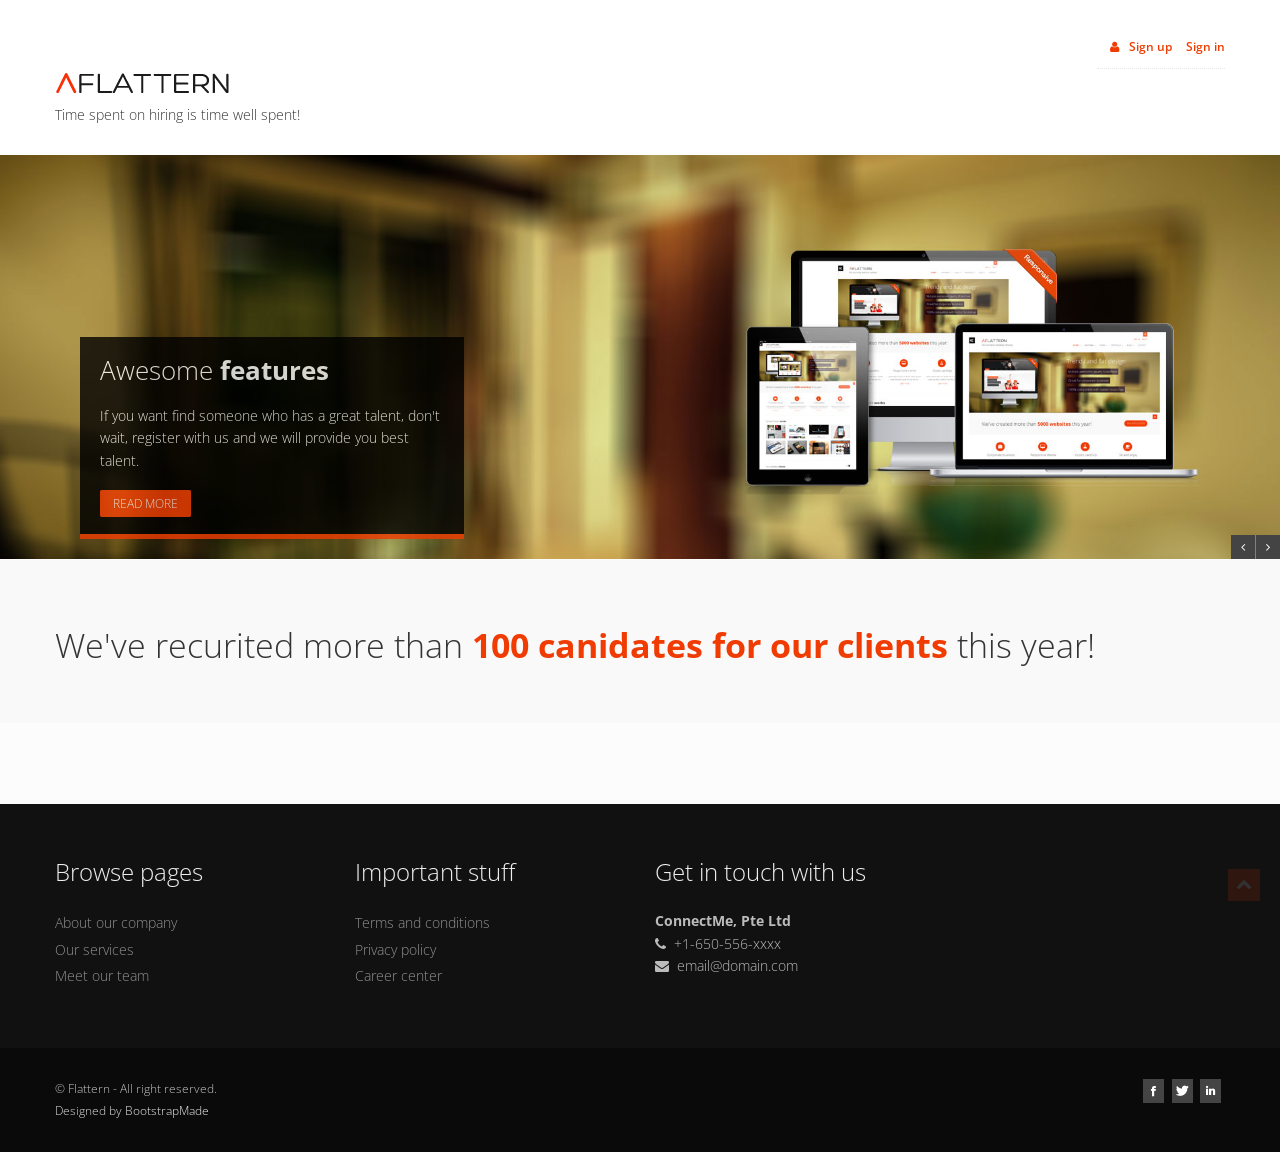
<file: templates/html/test/canidate.html>
<!DOCTYPE html>
<html lang="en">

<head>
  <meta charset="utf-8">
  <title>ConnectMe</title>
  <meta name="viewport" content="width=device-width, initial-scale=1.0" />
  <meta name="description" content="" />
  <meta name="author" content="" />

  <!-- css -->
  <link href="https://fonts.googleapis.com/css?family=Noto+Serif:400,400italic,700|Open+Sans:300,400,600,700" rel="stylesheet">
  <link href="css/bootstrap.css" rel="stylesheet" />
  <link href="css/bootstrap-responsive.css" rel="stylesheet" />
  <link href="css/fancybox/jquery.fancybox.css" rel="stylesheet">
  <link href="css/jcarousel.css" rel="stylesheet" />
  <link href="css/flexslider.css" rel="stylesheet" />
  <link href="css/style.css" rel="stylesheet" />
  <!-- Theme skin -->
  <link href="skins/default.css" rel="stylesheet" />
  <!-- Fav and touch icons -->
  <link rel="apple-touch-icon-precomposed" sizes="144x144" href="ico/apple-touch-icon-144-precomposed.png" />
  <link rel="apple-touch-icon-precomposed" sizes="114x114" href="ico/apple-touch-icon-114-precomposed.png" />
  <link rel="apple-touch-icon-precomposed" sizes="72x72" href="ico/apple-touch-icon-72-precomposed.png" />
  <link rel="apple-touch-icon-precomposed" href="ico/apple-touch-icon-57-precomposed.png" />
  <link rel="shortcut icon" href="ico/favicon.png" />

  <!-- =======================================================
    Theme Name: Flattern
    Theme URL: https://bootstrapmade.com/flattern-multipurpose-bootstrap-template/
    Author: BootstrapMade.com
    Author URL: https://bootstrapmade.com
  ======================================================= -->
</head>

<body>
    <header>
      <div class="container ">
        <div class="row nomargin">
          <div class="span12">
            <div class="headnav">
              <ul>
                <li><a href="#mySignup" data-toggle="modal"><i class="icon-user"></i> Sign up</a></li>
                <li><a href="#mySignin" data-toggle="modal">Sign in</a></li>
              </ul>
            </div>
            <!-- Signup Modal -->
            <div id="mySignup" class="modal styled hide fade" tabindex="-1" role="dialog" aria-labelledby="mySignupModalLabel" aria-hidden="true">
              <div class="modal-header">
                <button type="button" class="close" data-dismiss="modal" aria-hidden="true">×</button>
                <h4 id="mySignupModalLabel">Create an <strong>account</strong></h4>
              </div>
              <div class="modal-body">
                <form class="form-horizontal">
                  <div class="control-group">
                    <label class="control-label" for="inputEmail">Email</label>
                    <div class="controls">
                      <input type="text" id="inputEmail" placeholder="Email">
                    </div>
                  </div>
                  <div class="control-group">
                    <label class="control-label" for="inputSignupPassword">Password</label>
                    <div class="controls">
                      <input type="password" id="inputSignupPassword" placeholder="Password">
                    </div>
                  </div>
                  <div class="control-group">
                    <label class="control-label" for="inputSignupPassword2">Confirm Password</label>
                    <div class="controls">
                      <input type="password" id="inputSignupPassword2" placeholder="Password">
                    </div>
                  </div>
                  <div class="control-group">
                    <div class="controls">
                      <button type="submit" class="btn">Sign up</button>
                    </div>
                    <p class="aligncenter margintop20">
                      Already have an account? <a href="#mySignin" data-dismiss="modal" aria-hidden="true" data-toggle="modal">Sign in</a>
                    </p>
                  </div>
                </form>
              </div>
            </div>
            <!-- end signup modal -->
            <!-- Sign in Modal -->
            <div id="mySignin" class="modal styled hide fade" tabindex="-1" role="dialog" aria-labelledby="mySigninModalLabel" aria-hidden="true">
              <div class="modal-header">
                <button type="button" class="close" data-dismiss="modal" aria-hidden="true">×</button>
                <h4 id="mySigninModalLabel">Login to your <strong>account</strong></h4>
              </div>
              <div class="modal-body">
                <form class="form-horizontal">
                  <div class="control-group">
                    <label class="control-label" for="inputText">Username</label>
                    <div class="controls">
                      <input type="text" id="inputText" placeholder="Username">
                    </div>
                  </div>
                  <div class="control-group">
                    <label class="control-label" for="inputSigninPassword">Password</label>
                    <div class="controls">
                      <input type="password" id="inputSigninPassword" placeholder="Password">
                    </div>
                  </div>
                  <div class="control-group">
                    <div class="controls">
                      <button type="submit" class="btn">Sign in</button>
                    </div>
                    <p class="aligncenter margintop20">
                      Forgot password? <a href="#myReset" data-dismiss="modal" aria-hidden="true" data-toggle="modal">Reset</a>
                    </p>
                  </div>
                </form>
              </div>
            </div>
            <!-- end signin modal -->
            <!-- Reset Modal -->
            <div id="myReset" class="modal styled hide fade" tabindex="-1" role="dialog" aria-labelledby="myResetModalLabel" aria-hidden="true">
              <div class="modal-header">
                <button type="button" class="close" data-dismiss="modal" aria-hidden="true">×</button>
                <h4 id="myResetModalLabel">Reset your <strong>password</strong></h4>
              </div>
              <div class="modal-body">
                <form class="form-horizontal">
                  <div class="control-group">
                    <label class="control-label" for="inputResetEmail">Email</label>
                    <div class="controls">
                      <input type="text" id="inputResetEmail" placeholder="Email">
                    </div>
                  </div>
                  <div class="control-group">
                    <div class="controls">
                      <button type="submit" class="btn">Reset password</button>
                    </div>
                    <p class="aligncenter margintop20">
                      We will send instructions on how to reset your password to your inbox
                    </p>
                  </div>
                </form>
              </div>
            </div>
            <!-- end reset modal -->
          </div>
        </div>
        <div class="row">
          <div class="span4">
            <div class="logo">
             <br> <a href="index.html"><img src="img/logo.png" alt="" class="logo" /></a> <br>
              <h1>Time spent on hiring is time well spent!</h1>
            </div>
          </div>
        </div>
      </div>
    </header>
    <!-- end header -->
    <section id="featured">
      <!-- start slider -->
      <!-- Slider -->
      <div id="nivo-slider">
        <div class="nivo-slider">
          <!-- Slide #1 image -->
          <img src="img/slides/nivo/bg-1.jpg" alt="" title="#caption-1" />
          <!-- Slide #2 image -->
          <img src="img/slides/nivo/bg-2.jpg" alt="" title="#caption-2" />
          <!-- Slide #3 image -->
          <img src="img/slides/nivo/bg-3.jpg" alt="" title="#caption-3" />
        </div>
        <div class="container">
          <div class="row">
            <div class="span12">
              <!-- Slide #1 caption -->
              <div class="nivo-caption" id="caption-1">
                <div>
                  <h2>Awesome <strong>features</strong></h2>
                  <p>
                   If you want find someone who has a great talent, don't wait, register with us and we will provide you best talent.
                  </p>
                  <a href="#" class="btn btn-theme">Read More</a>
                </div>
              </div>
              <!-- Slide #2 caption -->
              <div class="nivo-caption" id="caption-2">
                <div>
                  <h2>Fully <strong> Online</strong></h2>
                  <p>
                   We are not just doing interviews to hire the potential candidates for our clients, but are sowing the seeds of sucess for our clients and canidates!
                  </p>
                </div>
              </div>
              <!-- Slide #3 caption -->
              <div class="nivo-caption" id="caption-3">
                <div>
                  <h2>Trusted <strong> Partner </strong></h2>
                  <p>
                   Our goal is to build a talent channel for our clients and we do that by providing vaue.
                  </p>
                  <a href="#" class="btn btn-theme">Read More</a>
                </div>
              </div>
            </div>
          </div>
        </div>
      </div>
      <!-- end slider -->
    </section>
    <section class="callaction">
      <div class="container">
        <div class="row">
          <div class="span12">
            <div class="big-cta">
              <div class="cta-text">
                <h3>We've recurited more than <span class="highlight"><strong>100 canidates for our clients</strong></span> this year!</h3>
              </div>
            </div>
          </div>
        </div>
      </div>
    </section>
    <section id="bottom">
      <div class="container">
        <div class="row">
          <div class="span12">
            <div class="aligncenter">
              <div id="twitter-wrapper">
                <div id="twitter">
                </div>
              </div>
            </div>
          </div>
        </div>
      </div>
    </section>
    <footer>
      <div class="container">
        <div class="row">
          <div class="span3">
            <div class="widget">
              <h5 class="widgetheading">Browse pages</h5>
              <ul class="link-list">
                <li><a href="#">About our company</a></li>
                <li><a href="#">Our services</a></li>
                <li><a href="#">Meet our team</a></li>
              </ul>
            </div>
          </div>
          <div class="span3">
            <div class="widget">
              <h5 class="widgetheading">Important stuff</h5>
              <ul class="link-list">
                <li><a href="#">Terms and conditions</a></li>
                <li><a href="#">Privacy policy</a></li>
                <li><a href="#">Career center</a></li>
              </ul>
            </div>
          </div>
          <div class="span3">
            <div class="widget">
              <h5 class="widgetheading">Get in touch with us</h5>
              <address>
								<strong>ConnectMe, Pte Ltd</strong><br>
              <p>
                <i class="icon-phone"></i> +1-650-556-xxxx <br>
                <i class="icon-envelope-alt"></i> email@domain.com
              </p>
            </div>
          </div>
        </div>
      </div>
      <div id="sub-footer">
        <div class="container">
          <div class="row">
            <div class="span6">
              <div class="copyright">
                <p>
                  <span>&copy; Flattern - All right reserved.</span>
                </p>
                <div class="credits">
                  <!--
                    All the links in the footer should remain intact.
                    You can delete the links only if you purchased the pro version.
                    Licensing information: https://bootstrapmade.com/license/
                    Purchase the pro version with working PHP/AJAX contact form: https://bootstrapmade.com/buy/?theme=Flattern
                  -->
                  Designed by <a href="https://bootstrapmade.com/">BootstrapMade</a>
                </div>
              </div>
            </div>
            <div class="span6">
              <ul class="social-network">
                <li><a href="#" data-placement="bottom" title="Facebook"><i class="icon-facebook icon-square"></i></a></li>
                <li><a href="#" data-placement="bottom" title="Twitter"><i class="icon-twitter icon-square"></i></a></li>
                <li><a href="#" data-placement="bottom" title="Linkedin"><i class="icon-linkedin icon-square"></i></a></li>
              </ul>
            </div>
          </div>
        </div>
      </div>
    </footer>
  </div>
  <a href="#" class="scrollup"><i class="icon-chevron-up icon-square icon-32 active"></i></a>
  <!-- javascript
    ================================================== -->
  <!-- Placed at the end of the document so the pages load faster -->
  <script src="js/jquery.js"></script>
  <script src="js/jquery.easing.1.3.js"></script>
  <script src="js/bootstrap.js"></script>
  <script src="js/jcarousel/jquery.jcarousel.min.js"></script>
  <script src="js/jquery.fancybox.pack.js"></script>
  <script src="js/jquery.fancybox-media.js"></script>
  <script src="js/google-code-prettify/prettify.js"></script>
  <script src="js/portfolio/jquery.quicksand.js"></script>
  <script src="js/portfolio/setting.js"></script>
  <script src="js/jquery.flexslider.js"></script>
  <script src="js/jquery.nivo.slider.js"></script>
  <script src="js/modernizr.custom.js"></script>
  <script src="js/jquery.ba-cond.min.js"></script>
  <script src="js/jquery.slitslider.js"></script>
  <script src="js/animate.js"></script>

  <!-- Template Custom JavaScript File -->
  <script src="js/custom.js"></script>

</body>
</html>
</file>
<file: templates/html/css/custom.css>
.jumbotron {
    background-color: #f4511e;
    color: #fff;
    padding: 15px 5px;
}

.container-fluid {
    padding: 20px 10px;
}

.logo {
    font-size: 200px;
}
@media screen and (max-width: 768px) {
    .col-sm-4 {
        text-align: center;
        margin: 25px 0;
    }
}

.carousel-control.right, .carousel-control.left {
    background-image: none;
    color: #f4511e;
}

.carousel-indicators li {
    border-color: #f4511e;
}

.carousel-indicators li.active {
    background-color: #f4511e;
}

.item h4 {
    font-size: 19px;
    line-height: 1.375em;
    font-weight: 400;
    font-style: italic;
    margin: 70px 0;
}

.item span {
    font-style: normal;
}

#loginhide {
    display: none;
}

#loginshow {
    display: none;
}

#useradminstyle {
    display: none;
}
</file>
<file: templates/html/test/css/jcarousel.css>
.jcarousel-skin-tango{
	float:left;
	width:100%;
	margin:0;
	margin-bottom:50px;
	padding:0;
}

.jcarousel-skin-tango li{
	position:relative;
	float:left;
	margin:0;
	width:auto;
	padding:0;
}

.jcarousel-skin-tango .jcarousel-container {
	width:100%;
}

.jcarousel-skin-tango .jcarousel-direction-rtl {
	direction: rtl;
	width:100%;
}

.jcarousel-skin-tango .jcarousel-container-horizontal {
    width:100%;
    padding: 0;
}

.jcarousel-skin-tango .jcarousel-clip {
    overflow: hidden;
	width:100%;
}

.jcarousel-skin-tango .jcarousel-clip-horizontal {
	width:100%;
    height: auto;
}

.jcarousel-skin-tango .jcarousel-item {
	margin-left: 0;
	margin-right: 20px;
	margin-bottom: 0;
}


/**
 *  Horizontal Buttons
 */
.jcarousel-skin-tango .jcarousel-next-horizontal {
    position: absolute;
    top: -50px;
	right: 15px;  
    width: 25px;
    height: 14px;
    cursor: pointer;
    -webkit-transition: all 0.5s ease-out;
    -moz-transition: all 0.5s ease-out;
    -o-transition: all 0.5s ease-out;
    transition: all 0.5s ease-out;		
}

.jcarousel-skin-tango .jcarousel-next-horizontal:hover,
.jcarousel-skin-tango .jcarousel-next-horizontal:focus, 
.jcarousel-skin-tango .jcarousel-next-horizontal:active{
    background-position: -75px 0;
}

.jcarousel-skin-tango .jcarousel-next-disabled-horizontal,
.jcarousel-skin-tango .jcarousel-next-disabled-horizontal:hover,
.jcarousel-skin-tango .jcarousel-next-disabled-horizontal:focus,
.jcarousel-skin-tango .jcarousel-next-disabled-horizontal:active {
    cursor: default;
	background-color:#f2f2f2;
    background-position: -50px 0;
}

.jcarousel-skin-tango .jcarousel-prev-horizontal {
    position: absolute;
    top: -50px;
	right: 30px;
    cursor: pointer;
    -webkit-transition: all 0.5s ease-out;
    -moz-transition: all 0.5s ease-out;
    -o-transition: all 0.5s ease-out;
    transition: all 0.5s ease-out;		
	
  font-family: FontAwesome;
  font-weight: normal;
  font-style: normal;
  text-decoration: inherit;
  -webkit-font-smoothing: antialiased;

  /* sprites.less reset */
  display: inline;
  width: auto;
  height: auto;
  line-height: normal;
  vertical-align: baseline;
  background-image: none;
  background-position: 0% 0%;
  background-repeat: repeat;
  margin-top: 0;
      margin: 0;
    display: inline-block !important;
    text-align: center !important;
    color: #fff;
    width: 18px;
    height: 18px;
	padding:3px;
    font-size: 12px;
    line-height: 18px;
    text-shadow:none;
    cursor: pointer;
    background-color: #444;
}

.jcarousel-skin-tango .jcarousel-prev-horizontal:before {
content: "\f104"; 
}
.jcarousel-skin-tango .jcarousel-next-horizontal:before { 
content: "\f105"; }

.jcarousel-skin-tango .jcarousel-next-horizontal {
    position: absolute;
    top: -50px;
	right: 0px;
    cursor: pointer;
    -webkit-transition: all 0.5s ease-out;
    -moz-transition: all 0.5s ease-out;
    -o-transition: all 0.5s ease-out;
    transition: all 0.5s ease-out;		
	
  font-family: FontAwesome;
  font-weight: normal;
  font-style: normal;
  text-decoration: inherit;
  -webkit-font-smoothing: antialiased;

  /* sprites.less reset */
  display: inline;
  width: auto;
  height: auto;
  line-height: normal;
  vertical-align: baseline;
  background-image: none;
  background-position: 0% 0%;
  background-repeat: repeat;
  margin-top: 0;
      margin-bottom:20px;
    display: inline-block !important;
    text-align: center !important;
    color: #fff;
    width: 18px;
    height: 18px;
	padding:3px;
    font-size: 12px;
    line-height: 18px;
    text-shadow:none;
    cursor: pointer;
    background-color: #444;
}

.jcarousel-skin-tango .jcarousel-prev-horizontal:hover, 
.jcarousel-skin-tango .jcarousel-prev-horizontal:focus {
    background-position: 0 0;
}



.jcarousel-skin-tango .jcarousel-prev-disabled-horizontal,
.jcarousel-skin-tango .jcarousel-prev-disabled-horizontal:hover,
.jcarousel-skin-tango .jcarousel-prev-disabled-horizontal:focus,
.jcarousel-skin-tango .jcarousel-prev-disabled-horizontal:active {
    cursor: default;
    background-position: -25px 0;
	background-color:#ddd;
}
</file>
<file: templates/html/test/skins/default.css>
/* === color === */

a, a:hover,a:focus,a:active, footer a.text-link:hover, strike, footer ul.link-list li a:hover, .post-meta span a:hover, footer a.text-link, 
ul.meta-post li a:hover, ul.cat li a:hover, ul.recent li h6 a:hover, ul.portfolio-categ li.active a, ul.portfolio-categ li.active a:hover, ul.portfolio-categ li a:hover,ul.related-post li h4 a:hover, span.highlight,article .post-heading h3 a:hover,
.navbar .nav > .active > a,.navbar .nav > .active > a:hover,.navbar .nav > li > a:hover,.navbar .nav > li > a:focus,.navbar .nav > .active > a:focus, .validation  { 
	color:#F03C02;
}

/* === background color === */
.navbar .nav > .active.dropdown > a.dropdown-toggle,
.navbar .nav > .active.dropdown > a.dropdown-toggle:hover,
.navbar .nav > .active.dropdown > a.dropdown-toggle:focus,
.custom-carousel-nav.right:hover, .custom-carousel-nav.left:hover, 
.dropdown-menu li:hover,
.dropdown-menu li a:hover,
.dropdown-menu li > a:focus,
.dropdown-submenu:hover > a, 
.dropdown-menu .active > a,
.dropdown-menu .active > a:hover,
.pagination ul > .active > a:hover,
.pagination ul > .active > a,
.pagination ul > .active > span,
.flex-control-nav li a:hover, 
.flex-control-nav li a.active {
  background-color: #F03C02;
}

/* === border color === */
.pagination ul > li.active > a,
.pagination ul > li.active > span, a.thumbnail:hover, input[type="text"].search-form:focus {
	border:1px solid #F03C02;
}

textarea:focus,
input[type="text"]:focus,
input[type="password"]:focus,
input[type="datetime"]:focus,
input[type="datetime-local"]:focus,
input[type="date"]:focus,
input[type="month"]:focus,
input[type="time"]:focus,
input[type="week"]:focus,
input[type="number"]:focus,
input[type="email"]:focus,
input[type="url"]:focus,
input[type="search"]:focus,
input[type="tel"]:focus,
input[type="color"]:focus,
.uneditable-input:focus {
  border-color: #F03C02;
}

input:focus {
	border-color: #F03C02;
}


#sendmessage {
	color: #F03C02;
}

.pullquote-left {
	border-left:5px solid #F03C02;
}

.pullquote-right {
	border-right:5px solid #F03C02;
}


/* === Header === */
/* --- toggle top area --- */
 .hidden-top {	
	background:#F03C02;
}
#header-hidden-link a.toggle-link,
#header-hidden-link a.top-link {
	background:#F03C02;
}


/* carousel */
.jcarousel-skin-tango .jcarousel-prev-horizontal:hover, 
.jcarousel-skin-tango .jcarousel-prev-horizontal:focus,
.jcarousel-skin-tango .jcarousel-next-horizontal:hover, 
.jcarousel-skin-tango .jcarousel-next-horizontal:focus
 {
	background:#F03C02;
}

ul.clients li:hover {
	border:4px solid #F03C02;
}

/* buttons */
.btn-dark:hover,.btn-dark:focus,.btn-dark:active  {
  background: #F03C02;
  border:1px solid #F03C02;
}

.btn-theme {
  border:1px solid #F03C02;
  background: #F03C02;
}

/* modal styled */
.modal.styled .modal-header {
  background-color: #F03C02;
}


/* blog */
.post-meta {
	border-top:4px solid #F03C02;
}

.post-meta .comments a:hover  {
	color:#F03C02;
}

.widget ul.tags li a:hover {
	background: #F03C02;
}

.recent-post .text h5 a:hover{
	color:#F03C02;
}

/* pricing box */

.pricing-box-alt.special .pricing-heading {
	background: #F03C02;
}


/* portfolio */
.item-thumbs .hover-wrap .overlay-img {
	background: #F03C02;	
}


/* pagination */
#pagination a:hover {
    background: #F03C02;
}

/* pricing box */
.pricing-box.special .pricing-offer{
	background: #F03C02;
}


/* fontawesome icons */
.icon-square:hover,
.icon-rounded:hover,
.icon-circled:hover {
    background-color: #F03C02;
}
[class^="icon-"].active,
[class*=" icon-"].active {
    background-color: #F03C02;
}

/* fancybox */
.fancybox-close:hover {
	background-color:#F03C02;
}
.fancybox-nav:hover span {
	background-color:#F03C02;
}

/* parallax c slider */
.da-slide .da-link:hover{
	background: #F03C02;
	border: 4px solid #F03C02;
}

.da-dots span{
	background: #F03C02;
}

/* flexslider */
#featured .flexslider .slide-caption {
	border-left:5px solid #F03C02;
}

/* Nivo slider */
.nivo-directionNav a:hover {
    background-color: #F03C02;
}
.nivo-caption, .caption {
	border-bottom: #F03C02 5px solid;
}

/* footer */
</file>
<file: templates/html/css/register.css>
body{
           background-color: #f4511e;
           color: #fff;
                font-family: 'Roboto', sans-serif;
        }
    .form-control{
                height: 40px;
                box-shadow: none;
                color: #969fa4;
        }
        .form-control:focus{
                border-color: #5cb85c;
        }
    .form-control, .btn{
        border-radius: 3px;
    }
        .signup-form{
                width: 400px;
                margin: 0 auto;
                padding: 30px 0;
        }
        .signup-form h2{
                color: #636363;
        margin: 0 0 15px;
                position: relative;
                text-align: center;
    }
        .signup-form h2:before, .signup-form h2:after{
                content: "";
                height: 2px;
                width: 30%;
                background: #d4d4d4;
                position: absolute;
                top: 50%;
                z-index: 2;
        }
        .signup-form h2:before{
                left: 0;
        }
        .signup-form h2:after{
                right: 0;
        }
    .signup-form .hint-text{
                color: #999;
                margin-bottom: 30px;
                text-align: center;
        }
    .signup-form form{
                color: #999;
                border-radius: 3px;
        margin-bottom: 15px;
        background: #f2f3f7;
        box-shadow: 0px 2px 2px rgba(0, 0, 0, 0.3);
        padding: 30px;
    }
        .signup-form .form-group{
                margin-bottom: 20px;
        }
        .signup-form input[type="checkbox"]{
                margin-top: 3px;
        }
        .signup-form .btn{
        font-size: 16px;
        font-weight: bold;
                min-width: 140px;
        outline: none !important;
    }
        .signup-form .row div:first-child{
                padding-right: 10px;
        }
        .signup-form .row div:last-child{
                padding-left: 10px;
        }
    .signup-form a{
                color: #fff;
                text-decoration: underline;
        }
    .signup-form a:hover{
                text-decoration: none;
        }
        .signup-form form a{
                color: #5cb85c;
                text-decoration: none;
        }
        .signup-form form a:hover{
                text-decoration: underline;
        }
</file>
<file: templates/html/test/css/style.css>
/*
  Theme Name: Flattern
  Theme URL: https://bootstrapmade.com/flattern-multipurpose-bootstrap-template/
  Author: BootstrapMade.com
  Author URL: https://bootstrapmade.com
*/

/* === prettify === */

@import url('../js/google-code-prettify/prettify.css');
/* === fontawesome === */

@import url('font-awesome.css');
/* === custom icon === */

@import url('custom-fonts.css');
/* ==== overwrite bootstrap standard ==== */

@import url('overwrite.css');
@import url('animate.css');
/* Table of content */

/*===================================
1. General
2. layout
3. Responsive media
4. Header
5. Section: Featured
6. Sliders
7. Intro
8. Section: Content
9. Section: Bottom
10. Inner - Section: page headline
11. Forms
12. Portfolio
13. Elements
14. Blog & article
15. Aside, sidebar
16. Footer
17. Divider, Line & Misc
18. Position & alignment
19. More icon from custom font icon
20. Spacer, margin
21. Media queries
==================================== */

/* ===================================
1. General
==================================== */

body {
  font-family: 'Open Sans', Arial, sans-serif;
  font-size: 14px;
  font-weight: 300;
  line-height: 1.6em;
  color: #656565;
}

a:active {
  outline: 0;
}

.clear {
  clear: both;
}

/* ===================================
2. layout
==================================== */

.container {
  padding: 0 20px 0 20px;
  position: relative;
}

#wrapper {
  width: 100%;
  margin: 0;
  padding: 0;
}

#wrapper.boxed {
  width: 1230px;
  overflow: hidden;
  margin: 0 auto;
  padding: 0;
  background: #fff;
}

.row, .row-fluid {
  margin-bottom: 30px;
}

.row .row, .row-fluid .row-fluid {
  margin-bottom: 30px;
}

.row.nomargin, .row-fluid.nomargin {
  margin-bottom: 0;
}

/* ===================================
3. Responsive media
==================================== */

.video-container, .map-container, .embed-container {
  position: relative;
  margin: 0 0 15px 0;
  padding-bottom: 51%;
  padding-top: 30px;
  height: 0;
  overflow: hidden;
  border: none;
}

.embed-container iframe, .embed-container object, .embed-container embed, .video-container iframe, .map-container iframe, .map-container object, .map-container embed, .video-container object, .video-container embed {
  position: absolute;
  top: 0;
  left: 0;
  width: 100%;
  height: 100%;
}

iframe {
  border: none;
}

img.img-polaroid {
  margin: 0 0 20px 0;
}

.img-box {
  max-width: 100%;
}

/* ===================================
4. Header
==================================== */

/* --- hidden top area --- */

.hidden-top {
  height: 0;
  color: #fff;
  overflow: hidden;
  -webkit-transition: all 0.4s ease-out;
  -moz-transition: all 0.4s ease-out;
  -o-transition: all 0.4s ease-out;
  transition: all 0.4s ease-out;
}

.hidden-top-inner ul {
  list-style: none;
  margin-top: 30px;
  margin-left: 0;
}

.hidden-top-inner ul li {
  display: inline;
  margin: 0 20px 0 0;
}

.hidden-top.toggle-link-open {
  padding: 10px 0;
}

.hidden-top a {
  color: #ffffff;
}

#header-hidden-link {
  position: absolute;
  right: 60px;
  top: 0px;
}

#header-hidden-link a.toggle-link, #header-hidden-link a.top-link {
  outline: 0;
  font-size: 0;
  line-height: 1;
  padding: 5px 10px;
  height: 20px;
  display: block;
  text-align: center;
  color: #fefefe;
  text-decoration: none;
}

#header-hidden-link a.toggle-link:active, #header-hidden-link a.toggle-link:focus, #header-hidden-link a.toggle-link:hover {
  outline: 0;
}

#header-hidden-link a.toggle-link i, #header-hidden-link a.top-link i {
  font-size: 16px;
  line-height: 1;
}

#header-hidden-link a.toggle-link:hover, #header-hidden-link a.top-link:hover {
  text-decoration: none;
  color: #ffffff;
}

#header-hidden-link a.toggle-link>i:before {
  content: "\f067";
  font-family: 'FontAwesome';
  font-size: 13px;
  font-weight: normal;
  font-style: normal;
}

#header-hidden-link a.toggle-link.open {
  text-decoration: none;
}

#header-hidden-link a.toggle-link.open>i:before {
  content: "\f068";
}

.toggle-link-open {
  height: auto !important;
  min-height: 40px;
  max-height: 40000px;
}

.toggle-link-close {
  height: 0;
  overflow: hidden;
}

/* --- modal signup & signin form --- */

/* modal styled */

.modal.styled .modal-header h4 {
  color: #fff;
}

/* --- header -- */

header {
  background: #fff;
  margin: 0;
  padding: 0;
  position: relative;
}

header .logo {
  margin: -10px 0 0 0;
  float: left;
}

header .logo img {
  margin-bottom: 10px;
}

header .logo h1 {
  font-size: 14px;
  margin: 0;
}

/* --- headnav menu : signup & signin --- */

.headnav {
  float: right;
  margin: 35px 0 0 0;
  border-bottom: 1px dotted #e6e6e6;
}

.headnav ul {
  margin-left: 0;
  list-style: none;
}

.headnav ul li {
  display: inline;
  margin-left: 10px;
}

.headnav ul li a {
  outline: 0;
  font-size: 12px;
  font-weight: 600;
}

.headnav ul li a:hover, .headnav ul li a:focus, .headnav ul li a:active {
  outline: 0;
}

/* --- menu --- */

@media (min-width: 768px) {
  header .navigation {
    float: right;
  }
}

header ul.nav li {
  border: none;
  margin: 0;
}

header ul.nav li a {
  font-size: 12px;
  border: none;
  font-weight: 300;
  text-transform: uppercase;
}

.navbar .nav>li>a {
  color: #111;
  text-shadow: none;
}

.navbar .nav a:hover {
  background: none;
}

.navbar .nav>.active>a, .navbar .nav>.active>a:hover {
  background: none;
  font-weight: 600;
}

.navbar .nav>.active>a:active, .navbar .nav>.active>a:focus {
  background: none;
  outline: 0;
  font-weight: 600;
}

.navbar .nav li .dropdown-menu {
  z-index: 2000;
}

header ul.nav li ul {
  margin-top: 1px;
}

header ul.nav li ul li ul {
  margin: 1px 0 0 1px;
}

.dropdown-menu .dropdown i {
  position: absolute;
  right: 0;
  margin-top: 3px;
  padding-left: 20px;
}

.navbar .nav>li>.dropdown-menu:before {
  display: inline-block;
  border-right: none;
  border-bottom: none;
  border-left: none;
  border-bottom-color: none;
  content: none;
}

.navbar .nav>li>.dropdown-menu:after {
  display: inline-block;
  border-right: none;
  border-bottom: none;
  border-left: none;
  content: '';
}

ul.nav li.dropdown a {
  z-index: 1000;
  display: block;
}

select.selectmenu {
  display: none;
}

/* ===================================
5. Section: Featured
==================================== */

#featured {
  background: #fcfcfc;
  position: relative;
  margin: 0;
  padding: 0;
}

/* ===================================
6. Sliders
==================================== */

/* --- slit slider --- */

/* --- flexslider --- */

#featured .flexslider {
  padding: 0;
  margin: 30px 0 30px;
  background: #fff;
  position: relative;
  zoom: 1;
}

#featured .flexslider .slide-caption {
  background: #333;
}

#featured .flexslider .slide-caption {
  background: none;
  -ms-filter: progid:DXImageTransform.Microsoft.gradient(startColorstr=#4C000000, endColorstr=#4C000000);
  filter: progid:DXImageTransform.Microsoft.gradient(startColorstr=#4C000000, endColorstr=#4C000000);
  zoom: 1;
}

#featured .flexslider .slide-caption {
  width: 30%;
  padding: 2%;
  position: absolute;
  left: 10px;
  bottom: -30px;
  background: rgba(0, 0, 0, .5);
  z-index: 99;
}

#featured .flexslider .slide-caption p {
  font-size: 14px !important;
  line-height: 22px;
  font-weight: 300;
  color: #f0f0f0 !important;
  margin-bottom: 15px;
}

#featured .flexslider .slide-caption h3 {
  font-weight: 700;
  color: #f4f4f4;
  font-size: 22px;
}

#featured .flexslider .slide-caption span a {
  padding: 7px 15px;
  float: left;
}

#featured .flexslider .slide-caption span a:hover {
  opacity: .9;
}

/* The Nivo Slider styles */

#nivo-slider {
  position: relative;
}

#featured #nivo-slider .row, #featured #nivo-slider .row-fluid {
  margin-bottom: 0;
}

.nivo-slider {
  background: #fbfbfb;
}

.slides {
  margin: 0;
  overflow: hidden;
}

.slides li {
  list-style-type: none;
}

.nivoSlider, .nivo-slider {
  position: relative;
  width: 100%;
  height: auto;
  overflow: hidden;
  margin: 0;
}

.nivo-slider img {
  position: absolute;
  top: 0px;
  left: 0px;
  max-width: none;
}

.nivo-main-image {
  display: block !important;
  position: relative !important;
  width: 100% !important;
}

/* If an image is wrapped in a link */

.nivoSlider a.nivo-imageLink {
  position: absolute;
  top: 0px;
  left: 0px;
  width: 100%;
  height: 100%;
  border: 0;
  padding: 0;
  margin: 0;
  z-index: 6;
  display: none;
  background: white;
  filter: alpha(opacity=0);
  opacity: 0;
}

/* The slices and boxes in the Slider */

.nivo-slice {
  display: block;
  position: absolute;
  z-index: 5;
  height: 100%;
  top: 0;
}

.nivo-box {
  display: block;
  position: absolute;
  z-index: 5;
  overflow: hidden;
}

.nivo-box img {
  display: block;
}

/* Caption styles */

.nivo-caption {
  position: absolute;
  left: 80px;
  bottom: 20px;
  background: #000;
  color: #fff;
  width: 30%;
  z-index: 8;
  padding: 20px;
  opacity: 0.8;
  overflow: hidden;
  display: none;
  -moz-opacity: 0.8;
  filter: alpha(opacity=8);
  -webkit-box-sizing: border-box;
  /* Safari/Chrome, other WebKit */
  -moz-box-sizing: border-box;
  /* Firefox, other Gecko */
  box-sizing: border-box;
  /* Opera/IE 8+ */
}

.nivo-caption h2 {
  color: #fff;
  font-size: 26px;
  line-height: 1em;
}

.nivo-caption p {
  margin-bottom: 20px;
}

.nivo-caption a {
  display: inline !important;
}

.nivo-html-caption {
  display: none;
}

/* Direction nav styles (e.g. Next & Prev) */

.nivo-directionNav a {
  position: absolute;
  bottom: 0px;
  z-index: 9;
  cursor: pointer;
}

.nivo-prevNav {
  right: 0px;
}

.nivo-nextNav {
  right: 0px;
}

/* Control nav styles (e.g. 1,2,3...) */

.nivo-controlNav {
  text-align: center;
  padding: 20px 0;
}

.nivo-controlNav a.active {
  background-position: 0 -22px;
}

.nivo-directionNav a {
  font-family: FontAwesome;
  font-weight: normal;
  font-style: normal;
  text-decoration: inherit;
  -webkit-font-smoothing: antialiased;
  /* sprites.less reset */
  display: inline;
  width: auto;
  height: auto;
  line-height: normal;
  vertical-align: baseline;
  background-image: none;
  background-position: 0% 0%;
  background-repeat: repeat;
  margin-top: 0;
  margin: 0;
  display: inline-block !important;
  text-align: center !important;
  color: #fff;
  width: 18px;
  height: 18px;
  padding: 3px;
  font-size: 12px;
  line-height: 18px;
  text-shadow: none;
  cursor: pointer;
  background-color: #444;
  right: 15px;
}

.nivo-directionNav a {
  opacity: 1;
}

a.nivo-nextNav {
  right: 0px;
}

a.nivo-nextNav:before {
  content: "\f105";
  color: #fff;
}

a.nivo-prevNav {
  right: 25px;
}

a.nivo-prevNav:before {
  content: "\f104";
  color: #fff;
}

.nivo-controlNav.nivo-thumbs-enabled {
  width: 100%;
}

.nivo-controlNav.nivo-thumbs-enabled a {
  width: auto;
  height: auto;
  background: none;
  margin-bottom: 5px;
}

.nivo-controlNav.nivo-thumbs-enabled img {
  display: block;
  width: 120px;
  height: auto;
}

.nivo-controlNav a {
  display: inline-block;
  width: 22px;
  height: 22px;
  background: url(../img/nivo-bullets.png) no-repeat;
  text-indent: -9999px;
  border: 0;
  margin: 0 2px;
}

.nivo-control.active {
  background-position: 0 0;
}

/* ===================================
7. Section: call action
==================================== */

section.callaction {
  background: #f9f9f9;
  padding: 50px 0 0 0;
}

/* ===================================
8. Section: Content
==================================== */

#content {
  position: relative;
  background: #fff;
  padding: 50px 0 0 0;
}

#content img {
  max-width: 100%;
  height: auto;
}

/* --- Call to action --- */

.cta-text {
  float: left;
  margin-top: 10px;
}

.big-cta .cta {
  margin-top: 10px;
}

/* ===================================
9. Section: Bottom
==================================== */

#bottom {
  background: #fcfcfc;
  padding: 50px 0 0;
}

/* twitter */

#twitter-wrapper {
  text-align: center;
  width: 70%;
  margin: 0 auto;
}

#twitter em {
  font-style: normal;
  font-size: 13px;
}

#twitter em.twitterTime a {
  font-weight: 600;
}

#twitter ul {
  padding: 0;
  list-style: none;
}

#twitter ul li {
  font-size: 20px;
  line-height: 1.6em;
  font-weight: 300;
  margin-bottom: 20px;
  position: relative;
  word-break: break-word;
}

/* ===================================
10. Inner - Section: page headline
==================================== */

#inner-headline {
  background: #252525;
  position: relative;
  margin: 0;
  padding: 0;
  color: #fefefe;
}

#inner-headline .inner-heading h2 {
  color: #fff;
  margin: 20px 0 0 0;
}

/* --- breadcrumbs --- */

#inner-headline ul.breadcrumb {
  margin: 30px 0 0;
  float: right;
}

#inner-headline ul.breadcrumb li {
  margin-bottom: 0;
  padding-bottom: 0;
}

#inner-headline ul.breadcrumb li {
  font-size: 13px;
  color: #ddd;
}

#inner-headline ul.breadcrumb li i {
  color: #dedede;
}

#inner-headline ul.breadcrumb li a {
  color: #fff;
}

ul.breadcrumb li a:hover {
  text-decoration: none;
}

/* ============================
11. Forms
============================= */

/* --- contact form  ---- */

.contactForm input[type="text"], .contactForm input[type="email"] {
  width: 100%;
  min-height: 40px;
  padding-left: 20px;
  font-size: 13px;
  padding-right: 20px;
  -webkit-box-sizing: border-box;
  -moz-box-sizing: border-box;
  box-sizing: border-box;
}

.contactForm textarea {
  width: 100%;
  padding-left: 20px;
  padding-top: 10px;
  font-size: 13px;
  padding-right: 20px;
  -webkit-box-sizing: border-box;
  -moz-box-sizing: border-box;
  box-sizing: border-box;
}

.validation {
  color: red;
  display:none;
  margin: 0 0 20px;
  font-weight:400;
  font-size:13px;
}

#sendmessage {
  color: green;
  border:1px solid green;
  display:none;
  text-align:center;
  padding:15px;
  font-weight:600;
  margin-bottom:15px;
}

#errormessage {
  color: red;
  display:none;
  border:1px solid red;
  text-align:center;
  padding:15px;
  font-weight:600;
  margin-bottom:15px;
}

#sendmessage.show, #errormessage.show, .show {
	display:block;
}

/* Google Map */
#google-map {
  height: 400px;
  margin-bottom: 40px;
}

/* --- comment form ---- */

form#commentform input[type="text"] {
  width: 100%;
  min-height: 40px;
  padding-left: 20px;
  font-size: 13px;
  padding-right: 20px;
  -webkit-box-sizing: border-box;
  -moz-box-sizing: border-box;
  box-sizing: border-box;
  -webkit-border-radius: 2px 2px 2px 2px;
  -moz-border-radius: 2px 2px 2px 2px;
  border-radius: 2px 2px 2px 2px;
}

form#commentform textarea {
  width: 100%;
  padding-left: 20px;
  padding-top: 10px;
  font-size: 13px;
  padding-right: 20px;
  -webkit-box-sizing: border-box;
  -moz-box-sizing: border-box;
  box-sizing: border-box;
  -webkit-border-radius: 2px 2px 2px 2px;
  -moz-border-radius: 2px 2px 2px 2px;
  border-radius: 2px 2px 2px 2px;
}

/* --- search form --- */

.search {
  float: right;
  margin: 35px 0 0;
  padding-bottom: 0;
}

#inner-headline form.input-append {
  margin: 0;
  padding: 0;
}

/* ===============================
12. Portfolio
================================ */

.work-nav #filters {
  margin: 0;
  padding: 0;
  list-style: none;
}

.work-nav #filters li {
  margin: 0 10px 30px 0;
  padding: 0;
  float: left;
}

.work-nav #filters li a {
  color: #7F8289;
  font-size: 16px;
  display: block;
}

.work-nav #filters li a:hover {}

.work-nav #filters li a.selected {
  color: #DE5E60;
}

#thumbs {
  margin: 0;
  padding: 0;
}

#thumbs li {
  list-style-type: none;
}

.item-thumbs {
  position: relative;
  overflow: hidden;
  margin-bottom: 30px;
  cursor: pointer;
}

.item-thumbs a+img {
  width: 100%;
}

.item-thumbs .hover-wrap {
  position: absolute;
  display: block;
  width: 100%;
  height: 100%;
  opacity: 0;
  filter: alpha(opacity=0);
  -webkit-transition: all 450ms ease-out 0s;
  -moz-transition: all 450ms ease-out 0s;
  -o-transition: all 450ms ease-out 0s;
  transition: all 450ms ease-out 0s;
  -webkit-transform: rotateY(180deg) scale(0.5, 0.5);
  -moz-transform: rotateY(180deg) scale(0.5, 0.5);
  -ms-transform: rotateY(180deg) scale(0.5, 0.5);
  -o-transform: rotateY(180deg) scale(0.5, 0.5);
  transform: rotateY(180deg) scale(0.5, 0.5);
}

.item-thumbs:hover .hover-wrap, .item-thumbs.active .hover-wrap {
  opacity: 1;
  filter: alpha(opacity=100);
  -webkit-transform: rotateY(0deg) scale(1, 1);
  -moz-transform: rotateY(0deg) scale(1, 1);
  -ms-transform: rotateY(0deg) scale(1, 1);
  -o-transform: rotateY(0deg) scale(1, 1);
  transform: rotateY(0deg) scale(1, 1);
}

.item-thumbs .hover-wrap .overlay-img {
  position: absolute;
  width: 100%;
  height: 100%;
  opacity: 0.80;
  filter: alpha(opacity=80);
}

.item-thumbs .hover-wrap .overlay-img-thumb {
  position: absolute;
  top: 50%;
  left: 50%;
  margin: -16px 0 0 -16px;
  color: #fff;
  font-size: 32px;
  line-height: 1em;
  opacity: 1;
  filter: alpha(opacity=100);
}

/* --- Portolio filter --- */

ul.portfolio-categ {
  margin: 10px 0 30px 0;
  padding: 0;
  float: left;
  list-style: none;
}

ul.portfolio-categ li {
  margin: 0;
  padding: 0 20px 0 0;
  float: left;
  list-style: none;
  font-size: 13px;
  font-weight: 600;
}

ul.portfolio-categ li a {
  display: block;
  padding: 35x 0 35x 0;
  color: #353535;
}

ul.portfolio-categ li.active a:hover, ul.portfolio-categ li a:hover, ul.portfolio-categ li a:focus, ul.portfolio-categ li a:active {
  text-decoration: none;
  outline: 0;
}

/* --- portfolio detail --- */

.top-wrapper {
  margin-bottom: 20px;
}

/* ===============================
13. Elements
================================ */

/* --- blockquote --- */

blockquote {
  font-size: 16px;
  font-weight: 400;
  font-family: 'Noto Serif', serif;
  font-style: italic;
  padding-left: 0;
  color: #a2a2a2;
  line-height: 1.6em;
  border: none;
}

blockquote cite {
  display: block;
  font-size: 12px;
  color: #666;
  margin-top: 10px;
}

blockquote cite:before {
  content: "\2014 \0020";
}

blockquote cite a, blockquote cite a:visited, blockquote cite a:visited {
  color: #555;
}

/* --- pullquotes --- */

.pullquote-left {
  display: block;
  color: #a2a2a2;
  font-family: 'Noto Serif', serif;
  font-size: 14px;
  line-height: 1.6em;
  padding-left: 20px;
}

.pullquote-right {
  display: block;
  color: #a2a2a2;
  font-family: 'Noto Serif', serif;
  font-size: 14px;
  line-height: 1.6em;
  padding-right: 20px;
}

/* --- list style --- */

ul.general {
  list-style: none;
  margin-left: 0;
}

ul.link-list {
  margin: 0;
  padding: 0;
  list-style: none;
}

ul.link-list li {
  margin: 0;
  padding: 2px 0 2px 0;
  list-style: none;
}

footer ul.link-list li a {
  color: #919191;
}

/* --- Heading style --- */

h4.heading {
  font-weight: 300;
}

h4.heading strong {
  font-weight: 700;
}

.heading {
  margin-bottom: 30px;
}

.heading {
  position: relative;
}

.widgetheading {
  width: 100%;
  padding: 0;
}

#bottom .widgetheading {
  position: relative;
  border-bottom: #e6e6e6 1px solid;
  padding-bottom: 9px;
}

aside .widgetheading {
  position: relative;
  border-bottom: #e9e9e9 1px solid;
  padding-bottom: 9px;
}

footer .widgetheading {
  position: relative;
}

footer .widget .social-network {
  position: relative;
}

#bottom .widget .widgetheading span, aside .widget .widgetheading span, footer .widget .widgetheading span {
  position: absolute;
  width: 60px;
  height: 1px;
  bottom: -1px;
  right: 0;
}

/* --- testimonial --- */

.testimonial {
  background: #fff;
  padding: 20px;
  border: 1px solid #e6e6e6;
}

.testimonial .author img {
  float: left;
  margin: 0 10px 0;
}

.testimonial p.text {
  color: #b2b2b2;
  font-family: 'Noto Serif', sans-serif;
  font-size: 14px;
  font-style: italic;
  line-height: 1.6em;
  margin-bottom: 30px;
}

.testimonial .author p.name {
  font-weight: bold;
}

/* --- Clients style --- */

ul.clients {
  list-style: none;
  float: left;
  width: 100%;
  margin: 0;
  padding: 0;
}

ul.clients li {
  position: relative;
  float: left;
  width: 155px;
  margin: 0;
  border: 4px solid #e9e9e9;
}

ul.clients li:hover {
  -webkit-transition: all 1s ease-in-out;
  -moz-transition: all 1s ease-in-out;
  -o-transition: all 1s ease-in-out;
  transition: all 1s ease-in-out;
}

ul.clients li img {
  margin: 0;
  opacity: 0.8;
}

ul.clients li img:hover {
  opacity: 1;
  -webkit-transition: all 1s ease-in-out;
  -moz-transition: all 1s ease-in-out;
  -o-transition: all 1s ease-in-out;
  transition: all 1s ease-in-out;
}

/* --- Map --- */

.map {
  position: relative;
  margin-top: -50px;
  margin-bottom: 40px;
}

.map iframe {
  width: 100%;
  height: 450px;
  border: none;
}

.map-grid iframe {
  width: 100%;
  height: 350px;
  border: none;
  margin: 0 0 -5px 0;
  padding: 0;
}

/* --- our team --- */

ul.team-detail {
  margin: -10px 0 0 0;
  padding: 0;
  list-style: none;
}

ul.team-detail li {
  border-bottom: 1px dotted #e9e9e9;
  margin: 0 0 15px 0;
  padding: 0 0 15px 0;
  list-style: none;
}

ul.team-detail li label {
  font-size: 13px;
}

ul.team-detail li h4, ul.team-detail li label {
  margin-bottom: 0;
}

ul.team-detail li ul.social-network {
  border: none;
  margin: 0;
  padding: 0;
}

ul.team-detail li ul.social-network li {
  border: none;
  margin: 0;
}

ul.team-detail li ul.social-network li i {
  margin: 0;
}

/* --- Pricing box --- */

.pricing-title {
  background: #fff;
  text-align: center;
  padding: 10px 0 10px 0;
}

.pricing-title h3 {
  font-weight: 600;
  margin-bottom: 0;
}

.pricing-offer {
  background: #fcfcfc;
  text-align: center;
  padding: 40px 0 40px 0;
  font-size: 18px;
  border-top: 1px solid #e6e6e6;
  border-bottom: 1px solid #e6e6e6;
}

.pricing-box.special .pricing-offer {
  color: #fff;
}

.pricing-offer strong {
  font-size: 78px;
  line-height: 89px;
}

.pricing-offer sup {
  font-size: 28px;
}

.pricing-content {
  background: #fff;
  text-align: center;
  font-size: 14px;
}

.pricing-content strong {
  color: #353535;
}

.pricing-content ul {
  list-style: none;
  padding: 0;
  margin: 0;
}

.pricing-content ul li {
  border-bottom: 1px solid #e9e9e9;
  list-style: none;
  padding: 15px 0 15px 0;
  margin: 0 0 0 0;
}

.pricing-action {
  margin: 0;
  background: #fcfcfc;
  text-align: center;
  padding: 20px 0 30px 0;
}

.pricing-wrapp {
  margin: 0 auto;
  width: 100%;
  background: #fd0000;
}

/* --- pricing box alt 1 --- */

.pricing-box-alt {
  border: 1px solid #e6e6e6;
  background: #fcfcfc;
  position: relative;
  margin: 0 0 20px 0;
  padding: 0;
  -webkit-box-shadow: 0 2px 0 rgba(0, 0, 0, 0.03);
  -moz-box-shadow: 0 2px 0 rgba(0, 0, 0, 0.03);
  box-shadow: 0 2px 0 rgba(0, 0, 0, 0.03);
  -webkit-box-sizing: border-box;
  -moz-box-sizing: border-box;
  box-sizing: border-box;
}

.pricing-box-alt .pricing-heading {
  background: #fcfcfc;
  text-align: center;
  padding: 40px 0 0px 0;
  display: block;
}

.pricing-box-alt.special .pricing-heading {
  background: #fcfcfc;
  text-align: center;
  padding: 40px 0 1px 0;
  border-bottom: none;
  display: block;
  color: #fff;
}

.pricing-box-alt.special .pricing-heading h3 {
  color: #fff;
}

.pricing-box-alt .pricing-heading h3 strong {
  font-size: 32px;
  font-weight: 700;
  letter-spacing: -1px;
}

.pricing-box-alt .pricing-heading h3 {
  font-size: 32px;
  font-weight: 300;
  letter-spacing: -1px;
}

.pricing-box-alt .pricing-terms {
  text-align: center;
  background: #333;
  display: block;
  overflow: hidden;
  padding: 30px 0 20px;
}

.pricing-box-alt .pricing-terms h6 {
  font-style: italic;
  margin-top: 10px;
  color: #fff;
  font-family: 'Noto Serif', serif;
}

.pricing-box-alt .icon .price-circled {
  margin: 10px 10px 10px 0;
  display: inline-block !important;
  text-align: center !important;
  color: #fff;
  width: 68px;
  height: 68px;
  padding: 12px;
  font-size: 16px;
  font-weight: 700;
  line-height: 68px;
  text-shadow: none;
  cursor: pointer;
  background-color: #888;
  border-radius: 64px;
  -moz-border-radius: 64px;
  -webkit-border-radius: 64px;
}

.pricing-box-alt .pricing-action {
  margin: 0;
  text-align: center;
  padding: 30px 0 30px 0;
}

/* --- Custom carousel --- */

.custom-carousel-nav {
  outline: 0;
  color: #ffffff;
  text-align: center;
}

a.custom-carousel-nav {
  outline: 0;
}

a.custom-carousel-nav:hover {
  outline: 0;
  text-decoration: none;
}

.icon-control {
  margin: 0 0 0 140px;
}

/* ===============================
14. Blog & article
================================ */

article {
  float: left;
  width: 100%;
  margin-bottom: 40px;
}

article .post-heading h3 {
  margin-bottom: 20px;
}

article .post-heading h3 a {
  font-weight: 700;
  color: #353535;
}

article .post-heading h3 a:hover {
  text-decoration: none;
}

/* --- post meta --- */

.post-meta {
  background: #fcfcfc;
  border: 1px solid #e6e6e6;
  border-top: none;
  text-align: center;
}

.post-meta .format {
  border-bottom: 1px solid #e6e6e6;
  padding: 10px 0 10px;
}

.post-meta i {
  margin: 0;
}

.post-meta .date {
  border-bottom: 1px solid #e6e6e6;
  padding: 10px 0 10px;
}

.post-meta .date span {
  text-align: center;
  color: #999;
  font-size: 12px;
  font-weight: 600;
}

.post-meta .comments {
  padding: 10px 0 10px;
}

.post-meta .comments a {
  color: #999;
  font-size: 12px;
  font-weight: 700;
}

.post-meta .comments a:hover {
  text-decoration: none;
}

/* --- post format --- */

.post-image {
  margin-bottom: 20px;
}

.post-quote {
  margin-bottom: 20px;
}

.post-video {
  margin-bottom: 20px;
}

.post-audio {
  margin-bottom: 20px;
}

.post-link {
  margin-bottom: 20px;
}

.post-slider {
  margin-bottom: 20px;
}

.post-quote blockquote {
  font-size: 16px;
  color: #999;
  font-family: 'Noto Serif', serif;
  font-style: italic;
  line-height: 1.6em;
}

.post-image img:hover {
  -webkit-box-shadow: 0 0 2px #979797;
  -moz-box-shadow: 0 0 2px #979797;
  box-shadow: 0 0 2px #979797;
  -webkit-transition: all 1s ease-in-out;
  -moz-transition: all 1s ease-in-out;
  -o-transition: all 1s ease-in-out;
  transition: all 1s ease-in-out;
}

ul.meta-post {
  float: left;
  margin: 0;
  padding: 0;
  list-style: none;
}

ul.meta-post li {
  float: left;
  margin: 0 10px 0 0;
  padding: 0;
  list-style: none;
  border-right: 1px dotted #e9e9e9;
  padding-right: 10px;
}

ul.meta-post li i {
  float: left;
  font-size: 12px;
  margin: 2px 5px 0 0;
}

ul.meta-post li a {
  color: #999;
  float: left;
  font-size: 12px;
  font-weight: 600;
}

/* --- single post --- */

.bottom-article {
  float: left;
  width: 100%;
  border-top: 1px solid #e9e9e9;
  border-bottom: 1px solid #e9e9e9;
  padding: 10px 0 10px 0;
  margin-top: 20px;
}

/* --- author info --- */

.about-author {
  border: 1px solid #d5d5d5;
  padding: 20px;
  float: left;
  margin-bottom: 5px;
}

.about-author h5 {
  margin-bottom: 10px;
}

/* --- Comment --- */

.comment-area {
  float: left;
  width: 100%;
  margin-top: 30px;
}

.media-content {
  overflow: hidden;
  margin-left: 12px;
  border-bottom: 1px dotted #d5d5d5;
  padding-bottom: 20px;
}

.media-content h6 {
  font-size: 14px;
  font-weight: 700;
}

.media-content span {
  color: #a9a9a9;
  font-size: 14px;
  font-weight: 300;
}

.comment-area .thumbnail>img {
  display: block;
  width: 60px;
  height: 60px;
}

.filter-list {
  margin-top: 20px;
}

/* --- pagination --- */

#pagination a, #pagination span {
  display: block;
  float: left;
  margin: 0 7px 0 0;
  padding: 7px 10px 6px 10px;
  font-size: 12px;
  line-height: 12px;
  color: #888;
  font-weight: 600;
}

#pagination a:hover {
  color: #fff;
  text-decoration: none;
}

#pagination span.current {
  background: #333;
  color: #fff;
  font-weight: bold;
}

/* ===============================
15. Aside, sidebar
================================ */

aside {
  position: relative;
  margin-bottom: 40px;
}

.sidebar-nav {
  float: left;
  width: 100%;
}

.right-sidebar {
  border-left: 1px solid #e9e9e9;
  padding: 0 0 0 30px;
  -webkit-box-shadow: inset 1px 0 0 0 rgba(0, 0, 0, .01);
  box-shadow: inset 1px 0 0 0 rgba(0, 0, 0, .01);
}

.left-sidebar {
  border-right: 1px solid #e9e9e9;
  padding: 0 30px 0 0;
  -webkit-box-shadow: inset 1px 0 0 0 rgba(0, 0, 0, .01);
  box-shadow: inset 1px 0 0 0 rgba(0, 0, 0, .01);
}

.left-sidebar .widget h3, .left-sidebar .widget .widget-content {
  padding-right: 20px;
}

aside .widget {
  margin-bottom: 40px;
}

ul.cat, ul.recent, ul.folio-detail, ul.contact-info {
  margin: 0;
  padding: 0;
  list-style: none;
}

ul.cat li, ul.recent li, ul.folio-detail li, ul.contact-info li {
  margin: 0 0 15px 0;
  list-style: none;
}

ul.cat li a, ul.folio-detail li a {
  color: #656565;
}

ul.folio-detail li label {
  display: inline;
  cursor: default;
  color: #353535;
  font-weight: bold;
}

.widget ul.recent li {
  margin-bottom: 20px;
}

ul.recent li h6 {
  margin: 0 0 10px 0;
}

ul.recent li h6 a {
  color: #353535;
  font-size: 16px;
  font-weight: 600;
}

.widget ul.tags {
  list-style: none;
  margin: 0;
}

.widget ul.tags li {
  margin: 0 5px 15px 0;
  display: inline-block;
}

.widget ul.tags li a {
  background: #e6e6e6;
  color: #333;
  padding: 5px 10px;
}

.widget ul.tags li a:hover {
  text-decoration: none;
  color: #fff;
}

/* ===== Widgets ===== */

/* --- flickr --- */

.widget .flickr_badge {
  width: 100%;
}

.widget .flickr_badge img {
  margin: 0 9px 20px 0;
}

footer .widget .flickr_badge {
  width: 100%;
}

footer .widget .flickr_badge img {
  margin: 0 9px 20px 0;
}

.flickr_badge img {
  width: 50px;
  height: 50px;
  float: left;
  margin: 0 9px 20px 0;
}

/* --- latest tweet widget --- */

.twitter ul {
  margin-left: 0;
  list-style: none;
}

.twitter img {
  float: left;
  margin-right: 15px;
}

.twitter span.tweet_time {
  display: block;
  padding-bottom: 5px;
}

.twitter li {
  border-bottom: 1px dashed #efefef;
  padding-bottom: 20px;
  margin-bottom: 20px;
  list-style: none;
}

.twitter li:last-child {
  border: none;
}

/* --- Recent post widget --- */

.recent-post {
  margin: 20px 0 0 0;
  padding: 0;
  line-height: 18px;
}

.recent-post h5 a:hover {
  text-decoration: none;
}

.recent-post .text h5 a {
  color: #353535;
}

ul.time-post {
  float: left;
  width: 120px;
  padding: 0;
  list-style: none;
  margin: 0 20px 0 0;
  text-align: center;
  color: #0e0f0f;
}

ul.time-post li {
  float: none;
  background: #f8f8f8;
  list-style: none;
  margin: 0 0 2px 0;
  padding: 0;
}

ul.time-post li a img:hover {
  opacity: 0.8;
  /* For IE 5-7 */
  filter: progid:DXImageTransform.Microsoft.Alpha(Opacity=80);
  /* For IE 8 8 */
  -MS-filter: "progid:DXImageTransform.Microsoft.Alpha(Opacity=80)";
}

ul.time-post li.time {
  float: none;
  padding: 5px 0 5px 0;
  text-shadow: none;
}

.recent-post ul.time-post li.time {
  color: #121214;
}

.post-meta {
  margin-bottom: 20px;
}

.post-meta span {
  padding: 0 10px 0 10px;
  margin-bottom: 10px;
}

.post-meta span a {
  color: #919191;
}

.post-meta strong {
  font-weight: 200px;
  color: #c7c7c7;
}

.item .text {
  margin-left: 140px;
  margin-bottom: 20px;
}

/* ===============================
16. Footer
================================ */

footer {
  background: #111;
  padding: 50px 0 0 0;
  color: #bbb;
}

footer a {
  color: #eee;
}

footer h1, footer h2, footer h3, footer h4, footer h5, footer h6 {
  color: #eee;
}

footer address {
  line-height: 1.6em;
}

footer h5 a:hover, footer a:hover {
  text-decoration: none;
}

ul.social-network {
  list-style: none;
  margin: 0;
}

ul.social-network li {
  display: inline;
}

#sub-footer {
  background: #0a0a0a;
  text-shadow: none;
  color: #5d5d5d;
  padding: 0;
  padding-top: 30px;
  margin: 20px 0 0 0;
}

#sub-footer p {
  margin: 0;
  padding: 0;
}

#sub-footer span {
  color: #c7c7c7;
}

.copyright {
  text-align: left;
  font-size: 12px;
  color: #ddd;
}

#sub-footer ul.social-network {
  float: right;
}

/* ===============================
 Live preview purpose
================================ */

/* --- buttons --- */

.bs-docs-example {
  margin: 0 0 10px 0;
}

.demobtn a.btn {
  margin: 0 10px 10px 0;
}

section.demogrid .span1, section.demogrid .span2, section.demogrid .span3, section.demogrid .span4, section.demogrid .span5, section.demogrid .span6, section.demogrid .span7, section.demogrid .span8, section.demogrid .span9, section.demogrid .span10, section.demogrid .span11 {
  background: #f6f6f6;
  text-align: center;
  padding: 20px 0 20px;
}

section.demogrid .show-grid .row, section.demogrid .show-grid .row-fluid {
  margin-bottom: 0;
}

section.demogrid .show-grid .nest {
  background: #ddd;
  text-align: center;
  padding: 20px 0 20px;
}

section.demogrid .span12.nest {
  background: #f6f6f6;
  text-align: center;
  padding: 20px 0 0;
}

.demoinline p {
  display: inline;
  margin-right: 20px;
}

/* --- demo animations --- */

.demo a.btn {
  margin: 0 10px 10px 0;
}

/* ===============================
17. Divider, Line & Misc
================================ */

.solidline {
  border-top: 1px solid #e6e6e6;
  margin: 0 0 30px;
}

.dottedline {
  border-top: 1px dotted #e6e6e6;
  margin: 0 0 30px;
}

.dashedline {
  border-top: 1px dotted #e6e6e6;
  margin: 0 0 30px;
}

.blankline {
  height: 1px;
  margin: 0 0 30px;
}

/* scroll to top */

.scrollup {
  position: fixed;
  width: 32px;
  height: 32px;
  bottom: 0px;
  right: 20px;
}

a.scrollup {
  outline: 0;
}

a.scrollup:hover, a.scrollup:active, a.scrollup:focus {
  opacity: 1;
  text-decoration: none;
}

a.scrollup i:hover {
  text-decoration: none;
}

/* =============================
18. Position & alignment
============================= */

.absolute {
  position: absolute;
}

.relative {
  position: relative;
}

.aligncenter {
  text-align: center;
}

.aligncenter span {
  margin-left: 0;
}

.floatright {
  float: right;
}

.floatleft {
  float: left;
}

.floatnone {
  float: none;
}

.aligncenter {
  text-align: center;
}

/* --- Image allignment style --- */

img.pull-left, .align-left {
  float: left;
  margin: 0 15px 15px 0;
}

.widget img.pull-left {
  float: left;
  margin: 0 15px 15px 0;
}

img.pull-right, .align-right {
  float: right;
  margin: 0 0 15px 15px;
}

article img.pull-left, article .align-left {
  float: left;
  margin: 5px 15px 15px 0;
}

article img.pull-right, article .align-right {
  float: right;
  margin: 5px 0 15px 15px;
}

/* =============================
19. Custom icon from custom font icon
============================= */

/* ==================================================
   Icons Example
================================================== */

.icons-example ul {
  margin: 0 0 0 -20px;
  padding: 0;
  text-align: center;
}

.icons-example ul li {
  display: inline-block;
  margin: 0 0 10px 20px;
  list-style: none;
  cursor: pointer;
}

.icons-example ul li a {
  display: inline;
  -webkit-transition: all 400ms ease-out 0s;
  -moz-transition: all 400ms ease-out 0s;
  -o-transition: all 400ms ease-out 0s;
  transition: all 400ms ease-out 0s;
}

.icons-example ul li a span {
  display: inline-block;
  margin: 0;
  color: #111;
  font-size: 32px;
  line-height: 70px;
}

/* =============================
20. Spacer, margin
============================= */

.clear-marginbot {
  margin-bottom: 0;
}

.marginbot10 {
  margin-bottom: 10px;
}

.marginbot20 {
  margin-bottom: 20px;
}

.marginbot30 {
  margin-bottom: 30px;
}

.marginbot40 {
  margin-bottom: 40px;
}

.clear-margintop {
  margin-top: 0;
}

.margintop10 {
  margin-top: 10px;
}

.margintop20 {
  margin-top: 20px;
}

.margintop30 {
  margin-top: 30px;
}

.margintop40 {
  margin-top: 40px;
}

/* =============================
21. Media queries
============================= */

@media (min-width: 979px) and (max-width: 1200px) {
  #wrapper.boxed {
    width: 1000px;
    margin: 0 auto;
  }
}

@media (min-width: 768px) and (max-width: 979px) {
  #wrapper.boxed {
    width: 784px;
    margin: 0 auto;
  }
  .navbar .nav {
    border: none;
  }
  .navbar .nav li a {
    border: none;
  }
  a.detail {
    background: none;
    width: 100%;
  }
  .nivo-caption {
    width: 50%;
  }
  /* slitslider */
  .sl-slider h2 {
    font-size: 72px;
  }
  ul.clients li {
    width: 104px;
    margin: 0 20px 0 0;
  }
  ul.clients li .client-hover {
    width: 104px;
  }
  footer .widget form input#appendedInputButton {
    display: block;
    width: 91%;
    -webkit-border-radius: 4px 4px 4px 4px;
    -moz-border-radius: 4px 4px 4px 4px;
    border-radius: 4px 4px 4px 4px;
  }
  footer .widget form .input-append .btn {
    display: block;
    width: 100%;
    padding-right: 0;
    padding-left: 0;
    -webkit-box-sizing: border-box;
    -moz-box-sizing: border-box;
    box-sizing: border-box;
    margin-top: 10px;
  }
  ul.related-folio li {
    width: 156px;
    margin: 0 20px 0 0;
  }
}

@media (max-width: 767px) {
  body {
    padding-right: 0;
    padding-left: 0;
  }
  #wrapper.boxed {
    width: 90%;
    margin: 0 auto;
  }
  .navbar-fixed-top, .navbar-fixed-bottom, .navbar-static-top {
    margin-right: 0;
    margin-left: 0;
  }
  .navbar .nav {
    margin-top: 40px;
    border-bottom: 1px solid #2d2d2d;
  }
  div nav ul {
    display: none;
  }
  nav ul li {
    display: none;
  }
  select.selectmenu {
    display: block;
    width: 100%;
    margin-bottom: 20px;
    color: #111;
    margin-right: 20px;
    line-height: 30px;
    font-size: 13px;
  }
  select.selectmenu .bold {
    font-weight: bold;
  }
  .box {
    border-bottom: 1px solid #e9e9e9;
    padding-bottom: 20px;
  }
  #featured .flexslider .slide-caption {
    width: 90%;
    padding: 2%;
    position: absolute;
    left: 0;
    bottom: -40px;
  }
  /* slitslider */
  .sl-slider h2 {
    font-size: 60px;
  }
  /* nivo slider */
  .nivo-caption {
    left: 0;
    bottom: 0;
    width: 100%;
    padding: 10px;
  }
  #inner-headline .breadcrumb {
    float: left;
    clear: both;
    width: 100%;
  }
  #inner-headline .search {
    float: left;
    margin-top: 20px;
  }
  .breadcrumb>li {
    font-size: 13px;
  }
  ul.portfolio li article a i.icon-48 {
    width: 20px;
    height: 20px;
    font-size: 16px;
    line-height: 20px;
  }
  .left-sidebar {
    border-right: none;
    padding: 0 0 0 0;
    border-bottom: 1px dotted #e6e6e6;
    padding-bottom: 10px;
    margin-bottom: 40px;
  }
  .right-sidebar {
    margin-top: 30px;
    border-left: none;
    padding: 0 0 0 0;
  }
  footer .span1, footer .span2, footer .span3, footer .span4, footer .span5, footer .span6, footer .span7, footer .span8, footer .span9, footer .span10, footer .span11, footer .span12 {
    margin-bottom: 20px;
  }
  #sub-footer ul.social-network {
    float: left;
  }
  [class*="span"] {
    margin-bottom: 20px;
  }
}

@media (max-width: 480px) {
  header .logo {
    margin: 0 auto;
    text-align: center;
    margin-top: 20px;
    float: none;
  }
  header .logo img {
    margin-bottom: 10px;
  }
  header .logo h1 {
    font-size: 14px;
    margin: 0;
  }
  .bottom-article a.pull-right {
    float: left;
    margin-top: 20px;
  }
  .navbar .nav {
    margin-top: 40px;
    border-bottom: 1px solid #2d2d2d;
  }
  .search {
    float: left;
  }
  .flexslider .slide-caption {
    display: none;
  }
  /* nivo slider */
  .nivo-caption {
    background: none;
  }
  .nivo-caption p {
    display: none;
  }
  .da-slide .da-img .video-container {
    margin-top: 50%;
  }
  .da-slide h2 {
    color: #fff;
    position: relative;
    font-size: 20px;
    width: auto;
  }
  .cta-text {
    margin: 0 auto;
    text-align: center;
  }
  .cta.floatright {
    float: none;
    margin: 0 auto;
    text-align: center;
  }
  .jcarousel-skin-tango .jcarousel-next-horizontal, .jcarousel-skin-tango .jcarousel-prev-horizontal {
    margin-top: -30px;
  }
  #twitter-wrapper {
    text-align: center;
    width: 100%;
    margin: 0 auto;
  }
  ul.portfolio li article a i.icon-48 {
    width: 20px;
    height: 20px;
    font-size: 14px;
  }
}

@media (max-width: 360px) {}

/* ============== options panel for live preview ======================= */

#t_options {
  position: fixed;
  top: 30px;
  left: -230px;
  width: 230px;
  background: #111;
  color: #fff;
  box-shadow: 0 0 3px rgba(0, 0, 0, 0.12);
  box-shadow: 0 1px 6px rgba(0, 0, 0, .2);
  -webkit-box-shadow: 0 1px 6px rgba(0, 0, 0, .2);
  -moz-box-shadow: 0 1px 6px rgba(0, 0, 0, .2);
  -o-box-shadow: 0 1px 6px rgba(0, 0, 0, .2);
  z-index: 5000;
  font-size: 11px;
  font-family: 'Open Sans', arial, sans-serif;
}

#t_options hr {
  margin: 20px 0;
  border: 0;
  border-top: none;
  border-bottom: 1px dotted #999;
}

#t_options h6 {
  color: #fff;
  font-size: 14px;
}

#t_options input {
  width: 60px;
}

#t_options .col {
  width: 50px;
  margin: 0 10px 0;
}

.colorpicker {
  z-index: 5001;
}

.options_inner {
  position: relative;
  width: 100%;
  height: 100%;
}

.options_box {
  margin: 0 14px;
  padding: 10px 0 20px;
  overflow: hidden;
}

.options_box .solidline {
  margin-bottom: 10px;
}

.options_box h6 {
  text-align: center;
  font-weight: bold;
}

.options_box .full {
  width: 100%;
  overflow: hidden;
  padding-bottom: 10px;
}

.options_box .halfcol {
  width: 90px;
  float: left;
  margin: 0 5px;
}

.options_box .fourcol {
  width: 30px;
  float: left;
  margin: 0 5px;
}

.options_box .fourcol.color a {
  width: 30px;
  height: 30px;
  display: block;
  margin-bottom: 5px;
}

.options_box .halfcol .wideboxed h6 {
  font-size: 11px;
  font-weight: 600;
}

.options_toggle_holder {
  position: absolute;
  right: -40px;
}

.options_toggle {
  margin: 6px 0 0 4px;
  width: 40px;
  height: 40px;
  cursor: pointer;
  border: 1px solid #111;
  border-left: none;
  display: block;
  background: #111;
}

.options_toggle span .icon {
  margin: 10px 0 0 7px;
  display: block;
}

.options_toggle:hover, .options_toggle:focus, .options_toggle:active {
  outline: 0;
  text-decoration: none;
}

.options_heading {
  color: #fff;
  margin-top: 5px;
  margin-bottom: 20px;
  font-size: 14px;
  text-transform: uppercase;
  font-weight: bold;
  letter-spacing: 2px;
  padding-bottom: 10px;
  border-bottom: 1px dotted #888;
}

/* colors */

.options_box a.t_default {
  background: #ef5523;
}

.options_box a.t_kissme {
  background: #6D0C1F;
}

.options_box a.t_lime {
  background: #C6DF45;
}

.options_box a.t_rose {
  background: #9E001D;
}

.options_box a.t_amethyst {
  background: #9b59b6;
}

.options_box a.t_asphalt {
  background: #34495e;
}

.options_box a.t_pomegranate {
  background: #c0392b;
}

.options_box a.t_pumpkin {
  background: #d35400;
}

.options_box a.t_lightorange {
  background: #f39c12;
}

.options_box a.t_red {
  background: #cb1103;
}

.options_box a.t_green {
  background: #9AC43C;
}

.options_box a.t_sand {
  background: #BFB372;
}

.options_box a.t_purple {
  background: #c81dbe;
}

.options_box a.t_yellow {
  background: #FFD053;
}

.options_box a.t_blue {
  background: #5C9CC7;
}

.options_box a.t_pink {
  background: #FF439E;
}

.bgr .bg {
  width: 28px;
  height: 28px;
  border: 1px solid #e6e6e6;
}

.bgr .bg.bg1 {
  background: url(../img/bodybg/bg1.png) repeat left top;
}

.bgr .bg.bg2 {
  background: url(../img/bodybg/bg2.png) repeat left top;
}

.bgr .bg.bg3 {
  background: url(../img/bodybg/bg3.jpg) repeat left top;
}

.bgr .bg.bg4 {
  background: url(../img/bodybg/bg4.png) repeat left top;
}

.bgr .bg.bg5 {
  background: url(../img/bodybg/bg5.png) repeat left top;
}

.bgr .bg.bg6 {
  background: url(../img/bodybg/bg6.png) repeat left top;
}

.bgr .bg.bg7 {
  background: url(../img/bodybg/bg7.png) repeat left top;
}

.bgr .bg.bg8 {
  background: url(../img/bodybg/bg8.jpg) repeat left top;
}

.bgr .bg.bg9 {
  background: url(../img/bodybg/bg9.png) repeat left top;
}

.bgr .bg.bg10 {
  background: url(../img/bodybg/bg10.png) repeat left top;
}

#accent_color {
  color: #fff;
  background: #ef5523;
  border: none;
  text-transform: uppercase;
  margin-left: 2px;
  text-align: center;
  outline: 0;
}

#bodybg_color {
  color: #fff;
  background: #ccc;
  border: none;
  text-transform: uppercase;
  margin-left: 2px;
  text-align: center;
  outline: 0;
}

/* Theme Styler :: End */
</file>
